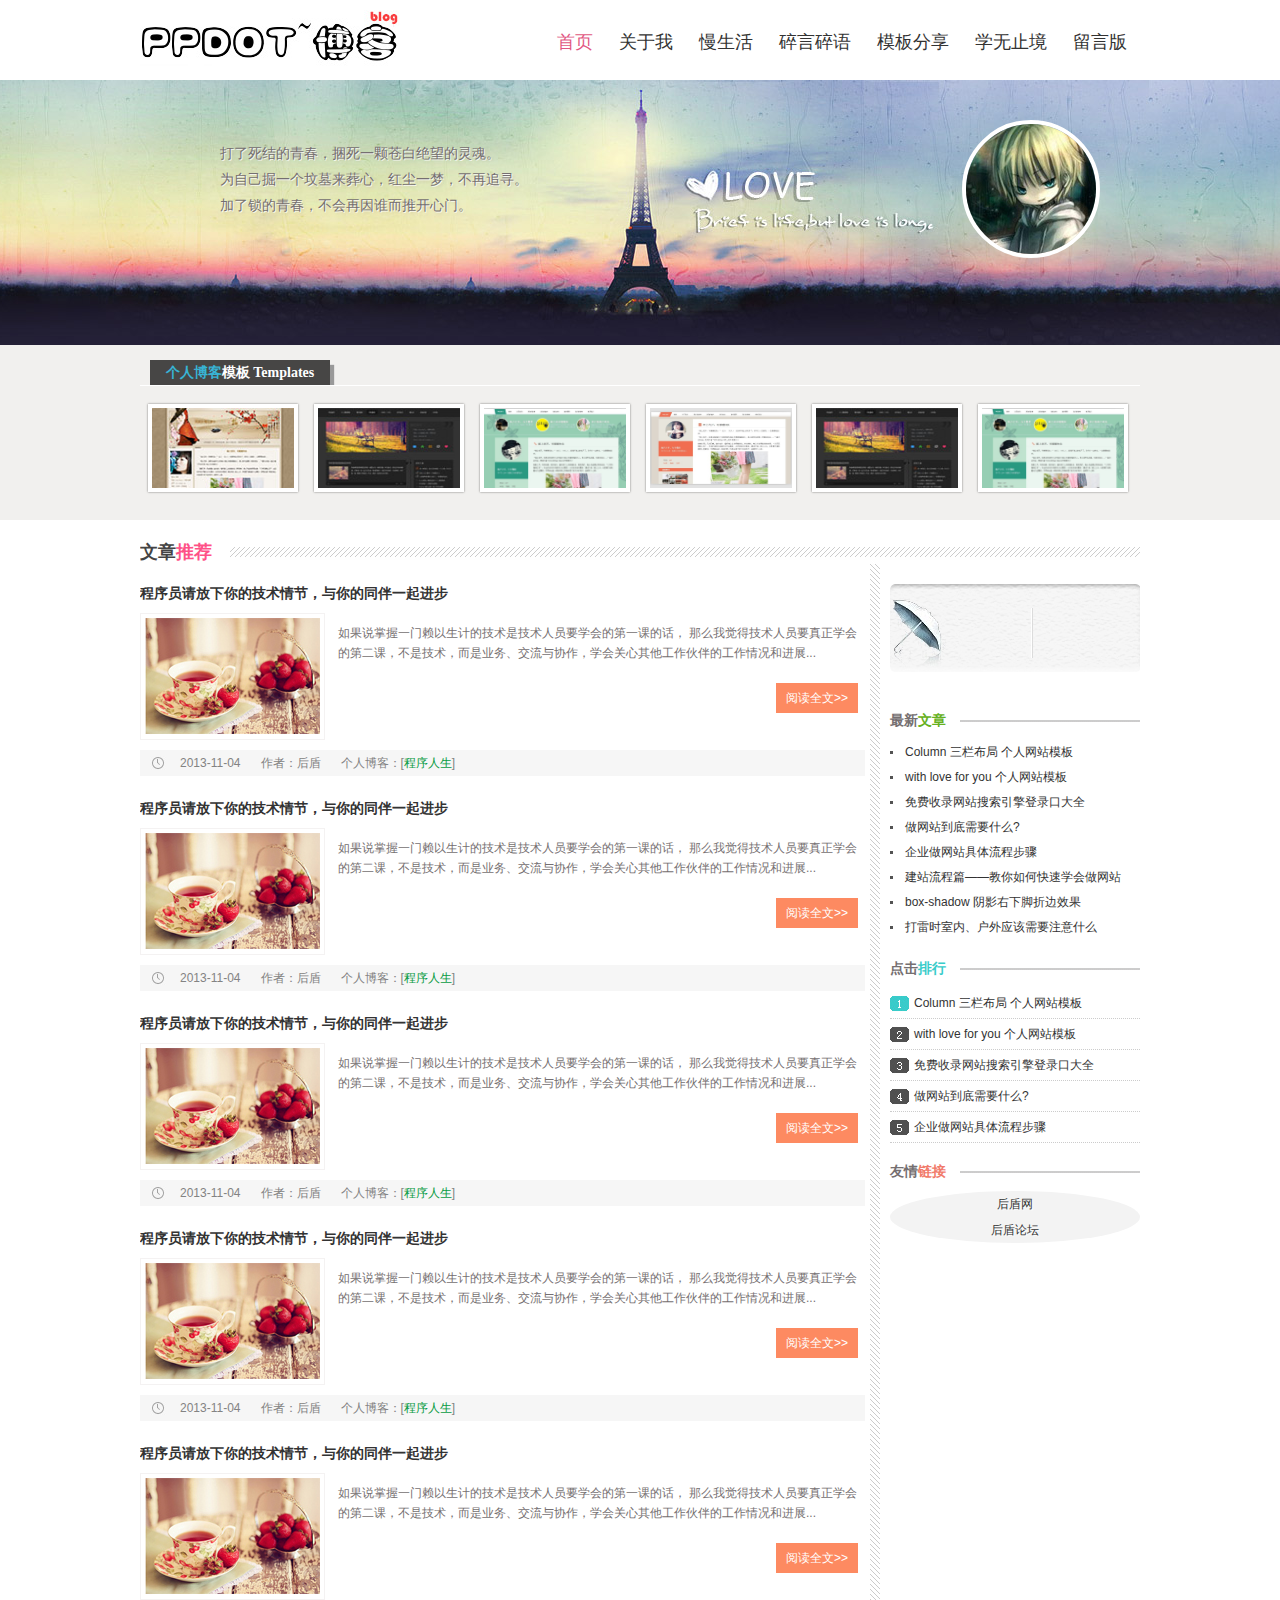
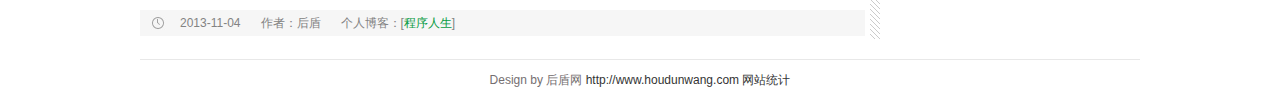
<file: resources/views/home2/index.html>
﻿<!doctype html>
<html>
<head>
<meta charset="utf-8">
<title>后盾个人博客</title>
<meta name="keywords" content="个人博客模板,博客模板" />
<meta name="description" content="寻梦主题的个人博客模板，优雅、稳重、大气,低调。" />
<link href="css/base.css" rel="stylesheet">
<link href="css/index.css" rel="stylesheet">
<!--[if lt IE 9]>
<script src="js/modernizr.js"></script>
<![endif]-->
</head>
<body>
<header>
  <div id="logo"><a href="/"></a></div>
  <nav class="topnav" id="topnav"><a href="index.html"><span>首页</span><span class="en">Protal</span></a><a href="about.html"><span>关于我</span><span class="en">About</span></a><a href="newlist.html"><span>慢生活</span><span class="en">Life</span></a><a href="moodlist.html"><span>碎言碎语</span><span class="en">Doing</span></a><a href="share.html"><span>模板分享</span><span class="en">Share</span></a><a href="knowledge.html"><span>学无止境</span><span class="en">Learn</span></a><a href="book.html"><span>留言版</span><span class="en">Gustbook</span></a></nav>
  </nav>
</header>
<div class="banner">
  <section class="box">
    <ul class="texts">
      <p>打了死结的青春，捆死一颗苍白绝望的灵魂。</p>
      <p>为自己掘一个坟墓来葬心，红尘一梦，不再追寻。</p>
      <p>加了锁的青春，不会再因谁而推开心门。</p>
    </ul>
    <div class="avatar"><a href="#"><span>后盾</span></a> </div>
  </section>
</div>
<div class="template">
  <div class="box">
    <h3>
      <p><span>个人博客</span>模板 Templates</p>
    </h3>
    <ul>
      <li><a href="/"  target="_blank"><img src="images/01.jpg"></a><span>仿新浪博客风格·梅——古典个人博客模板</span></li>
      <li><a href="/" target="_blank"><img src="images/02.jpg"></a><span>黑色质感时间轴html5个人博客模板</span></li>
      <li><a href="/"  target="_blank"><img src="images/03.jpg"></a><span>Green绿色小清新的夏天-个人博客模板</span></li>
      <li><a href="/" target="_blank"><img src="images/04.jpg"></a><span>女生清新个人博客网站模板</span></li>
      <li><a href="/"  target="_blank"><img src="images/02.jpg"></a><span>黑色质感时间轴html5个人博客模板</span></li>
      <li><a href="/"  target="_blank"><img src="images/03.jpg"></a><span>Green绿色小清新的夏天-个人博客模板</span></li>
    </ul>
  </div>
</div>
<article>
  <h2 class="title_tj">
    <p>文章<span>推荐</span></p>
  </h2>
  <div class="bloglist left">
    <h3>程序员请放下你的技术情节，与你的同伴一起进步</h3>
    <figure><img src="images/001.png"></figure>
    <ul>
      <p>如果说掌握一门赖以生计的技术是技术人员要学会的第一课的话， 那么我觉得技术人员要真正学会的第二课，不是技术，而是业务、交流与协作，学会关心其他工作伙伴的工作情况和进展...</p>
      <a title="/" href="/" target="_blank" class="readmore">阅读全文>></a>
    </ul>
    <p class="dateview"><span>2013-11-04</span><span>作者：后盾</span><span>个人博客：[<a href="/news/life/">程序人生</a>]</span></p>
    <h3>程序员请放下你的技术情节，与你的同伴一起进步</h3>
    <figure><img src="images/001.png"></figure>
    <ul>
      <p>如果说掌握一门赖以生计的技术是技术人员要学会的第一课的话， 那么我觉得技术人员要真正学会的第二课，不是技术，而是业务、交流与协作，学会关心其他工作伙伴的工作情况和进展...</p>
      <a title="/" href="/" target="_blank" class="readmore">阅读全文>></a>
    </ul>
    <p class="dateview"><span>2013-11-04</span><span>作者：后盾</span><span>个人博客：[<a href="/news/life/">程序人生</a>]</span></p>
    <h3>程序员请放下你的技术情节，与你的同伴一起进步</h3>
    <figure><img src="images/001.png"></figure>
    <ul>
      <p>如果说掌握一门赖以生计的技术是技术人员要学会的第一课的话， 那么我觉得技术人员要真正学会的第二课，不是技术，而是业务、交流与协作，学会关心其他工作伙伴的工作情况和进展...</p>
      <a title="/" href="/" target="_blank" class="readmore">阅读全文>></a>
    </ul>
    <p class="dateview"><span>2013-11-04</span><span>作者：后盾</span><span>个人博客：[<a href="/news/life/">程序人生</a>]</span></p>
    <h3>程序员请放下你的技术情节，与你的同伴一起进步</h3>
    <figure><img src="images/001.png"></figure>
    <ul>
      <p>如果说掌握一门赖以生计的技术是技术人员要学会的第一课的话， 那么我觉得技术人员要真正学会的第二课，不是技术，而是业务、交流与协作，学会关心其他工作伙伴的工作情况和进展...</p>
      <a title="/" href="/" target="_blank" class="readmore">阅读全文>></a>
    </ul>
    <p class="dateview"><span>2013-11-04</span><span>作者：后盾</span><span>个人博客：[<a href="/news/life/">程序人生</a>]</span></p>
    <h3>程序员请放下你的技术情节，与你的同伴一起进步</h3>
    <figure><img src="images/001.png"></figure>
    <ul>
      <p>如果说掌握一门赖以生计的技术是技术人员要学会的第一课的话， 那么我觉得技术人员要真正学会的第二课，不是技术，而是业务、交流与协作，学会关心其他工作伙伴的工作情况和进展...</p>
      <a title="/" href="/" target="_blank" class="readmore">阅读全文>></a>
    </ul>
    <p class="dateview"><span>2013-11-04</span><span>作者：后盾</span><span>个人博客：[<a href="/news/life/">程序人生</a>]</span></p>
  </div>
  <aside class="right">
    <div class="weather"><iframe width="250" scrolling="no" height="60" frameborder="0" allowtransparency="true" src="http://i.tianqi.com/index.php?c=code&id=12&icon=1&num=1"></iframe></div>
    <div class="news">
    <h3>
      <p>最新<span>文章</span></p>
    </h3>
    <ul class="rank">
      <li><a href="/" title="Column 三栏布局 个人网站模板" target="_blank">Column 三栏布局 个人网站模板</a></li>
      <li><a href="/" title="with love for you 个人网站模板" target="_blank">with love for you 个人网站模板</a></li>
      <li><a href="/" title="免费收录网站搜索引擎登录口大全" target="_blank">免费收录网站搜索引擎登录口大全</a></li>
      <li><a href="/" title="做网站到底需要什么?" target="_blank">做网站到底需要什么?</a></li>
      <li><a href="/" title="企业做网站具体流程步骤" target="_blank">企业做网站具体流程步骤</a></li>
      <li><a href="/" title="建站流程篇——教你如何快速学会做网站" target="_blank">建站流程篇——教你如何快速学会做网站</a></li>
      <li><a href="/" title="box-shadow 阴影右下脚折边效果" target="_blank">box-shadow 阴影右下脚折边效果</a></li>
      <li><a href="/" title="打雷时室内、户外应该需要注意什么" target="_blank">打雷时室内、户外应该需要注意什么</a></li>
    </ul>
    <h3 class="ph">
      <p>点击<span>排行</span></p>
    </h3>
    <ul class="paih">
      <li><a href="/" title="Column 三栏布局 个人网站模板" target="_blank">Column 三栏布局 个人网站模板</a></li>
      <li><a href="/" title="withlove for you 个人网站模板" target="_blank">with love for you 个人网站模板</a></li>
      <li><a href="/" title="免费收录网站搜索引擎登录口大全" target="_blank">免费收录网站搜索引擎登录口大全</a></li>
      <li><a href="/" title="做网站到底需要什么?" target="_blank">做网站到底需要什么?</a></li>
      <li><a href="/" title="企业做网站具体流程步骤" target="_blank">企业做网站具体流程步骤</a></li>
    </ul>
    <h3 class="links">
      <p>友情<span>链接</span></p>
    </h3>
    <ul class="website">
      <li><a href="http://www.houdunwang.com">后盾网</a></li>
      <li><a href="http://bbs.houdunwang.com">后盾论坛</a></li>
    </ul> 
    </div>  
    <!-- Baidu Button BEGIN -->
    <div id="bdshare" class="bdshare_t bds_tools_32 get-codes-bdshare"><a class="bds_tsina"></a><a class="bds_qzone"></a><a class="bds_tqq"></a><a class="bds_renren"></a><span class="bds_more"></span><a class="shareCount"></a></div>
    <script type="text/javascript" id="bdshare_js" data="type=tools&amp;uid=6574585" ></script> 
    <script type="text/javascript" id="bdshell_js"></script> 
    <script type="text/javascript">
document.getElementById("bdshell_js").src = "http://bdimg.share.baidu.com/static/js/shell_v2.js?cdnversion=" + Math.ceil(new Date()/3600000)
</script> 
    <!-- Baidu Button END -->   
    </aside>
</article>
<footer>
  <p>Design by 后盾网 <a href="http://www.miitbeian.gov.cn/" target="_blank">http://www.houdunwang.com</a> <a href="/">网站统计</a></p>
</footer>
<script src="js/silder.js"></script>
</body>
</html>
</file>
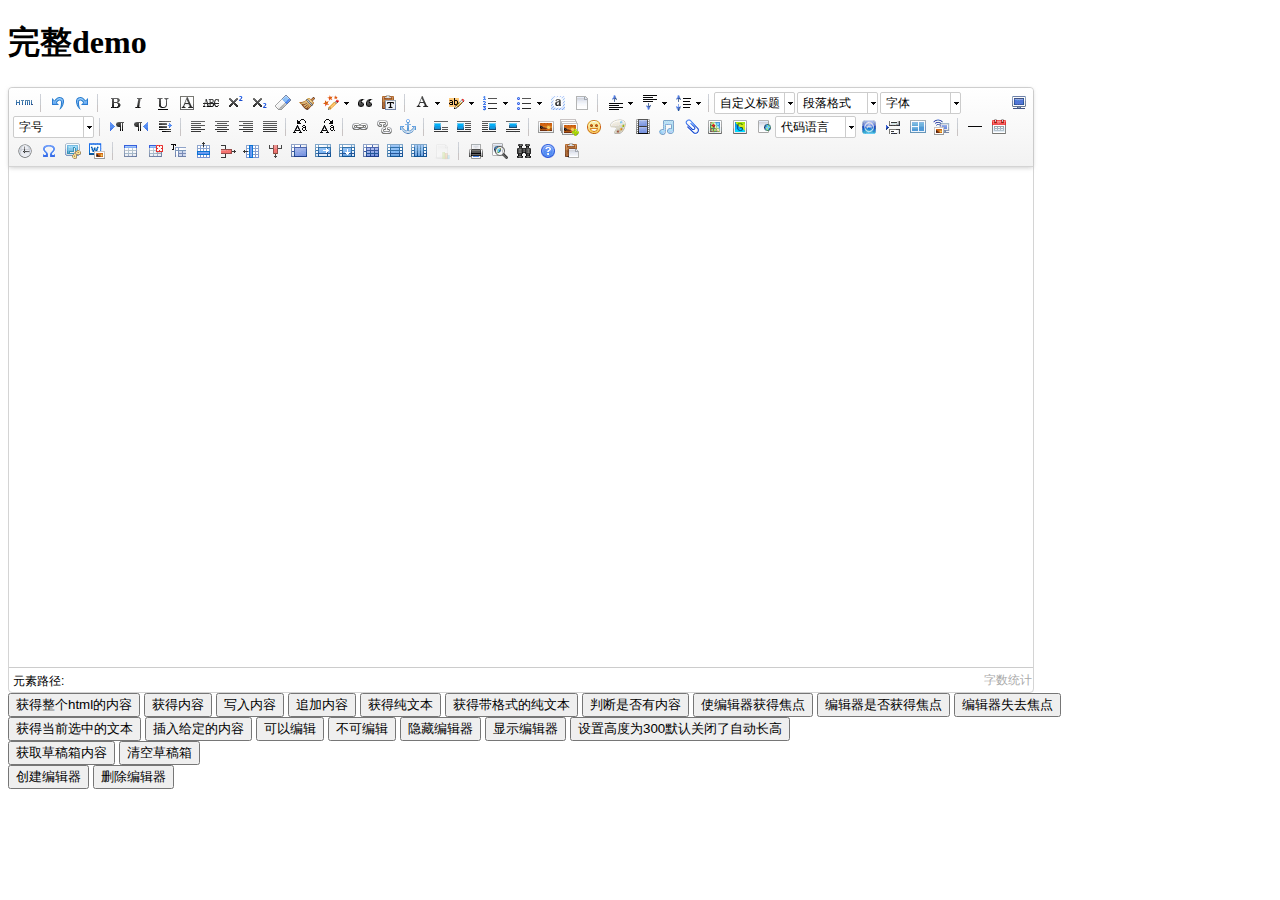
<file: resources/views/org/ueditor/index.html>
<!DOCTYPE HTML PUBLIC "-//W3C//DTD HTML 4.01 Transitional//EN"
        "http://www.w3.org/TR/html4/loose.dtd">
<html>
<head>
    <title>完整demo</title>
    <meta http-equiv="Content-Type" content="text/html;charset=utf-8"/>
    <script type="text/javascript" charset="utf-8" src="ueditor.config.js"></script>
    <script type="text/javascript" charset="utf-8" src="ueditor.all.min.js"> </script>
    <!--建议手动加在语言，避免在ie下有时因为加载语言失败导致编辑器加载失败-->
    <!--这里加载的语言文件会覆盖你在配置项目里添加的语言类型，比如你在配置项目里配置的是英文，这里加载的中文，那最后就是中文-->
    <script type="text/javascript" charset="utf-8" src="lang/zh-cn/zh-cn.js"></script>

    <style type="text/css">
        div{
            width:100%;
        }
    </style>
</head>
<body>
<div>
    <h1>完整demo</h1>
    <script id="editor" type="text/plain" style="width:1024px;height:500px;"></script>
</div>
<div id="btns">
    <div>
        <button onclick="getAllHtml()">获得整个html的内容</button>
        <button onclick="getContent()">获得内容</button>
        <button onclick="setContent()">写入内容</button>
        <button onclick="setContent(true)">追加内容</button>
        <button onclick="getContentTxt()">获得纯文本</button>
        <button onclick="getPlainTxt()">获得带格式的纯文本</button>
        <button onclick="hasContent()">判断是否有内容</button>
        <button onclick="setFocus()">使编辑器获得焦点</button>
        <button onmousedown="isFocus(event)">编辑器是否获得焦点</button>
        <button onmousedown="setblur(event)" >编辑器失去焦点</button>

    </div>
    <div>
        <button onclick="getText()">获得当前选中的文本</button>
        <button onclick="insertHtml()">插入给定的内容</button>
        <button id="enable" onclick="setEnabled()">可以编辑</button>
        <button onclick="setDisabled()">不可编辑</button>
        <button onclick=" UE.getEditor('editor').setHide()">隐藏编辑器</button>
        <button onclick=" UE.getEditor('editor').setShow()">显示编辑器</button>
        <button onclick=" UE.getEditor('editor').setHeight(300)">设置高度为300默认关闭了自动长高</button>
    </div>

    <div>
        <button onclick="getLocalData()" >获取草稿箱内容</button>
        <button onclick="clearLocalData()" >清空草稿箱</button>
    </div>

</div>
<div>
    <button onclick="createEditor()">
    创建编辑器</button>
    <button onclick="deleteEditor()">
    删除编辑器</button>
</div>

<script type="text/javascript">

    //实例化编辑器
    //建议使用工厂方法getEditor创建和引用编辑器实例，如果在某个闭包下引用该编辑器，直接调用UE.getEditor('editor')就能拿到相关的实例
    var ue = UE.getEditor('editor');


    function isFocus(e){
        alert(UE.getEditor('editor').isFocus());
        UE.dom.domUtils.preventDefault(e)
    }
    function setblur(e){
        UE.getEditor('editor').blur();
        UE.dom.domUtils.preventDefault(e)
    }
    function insertHtml() {
        var value = prompt('插入html代码', '');
        UE.getEditor('editor').execCommand('insertHtml', value)
    }
    function createEditor() {
        enableBtn();
        UE.getEditor('editor');
    }
    function getAllHtml() {
        alert(UE.getEditor('editor').getAllHtml())
    }
    function getContent() {
        var arr = [];
        arr.push("使用editor.getContent()方法可以获得编辑器的内容");
        arr.push("内容为：");
        arr.push(UE.getEditor('editor').getContent());
        alert(arr.join("\n"));
    }
    function getPlainTxt() {
        var arr = [];
        arr.push("使用editor.getPlainTxt()方法可以获得编辑器的带格式的纯文本内容");
        arr.push("内容为：");
        arr.push(UE.getEditor('editor').getPlainTxt());
        alert(arr.join('\n'))
    }
    function setContent(isAppendTo) {
        var arr = [];
        arr.push("使用editor.setContent('欢迎使用ueditor')方法可以设置编辑器的内容");
        UE.getEditor('editor').setContent('欢迎使用ueditor', isAppendTo);
        alert(arr.join("\n"));
    }
    function setDisabled() {
        UE.getEditor('editor').setDisabled('fullscreen');
        disableBtn("enable");
    }

    function setEnabled() {
        UE.getEditor('editor').setEnabled();
        enableBtn();
    }

    function getText() {
        //当你点击按钮时编辑区域已经失去了焦点，如果直接用getText将不会得到内容，所以要在选回来，然后取得内容
        var range = UE.getEditor('editor').selection.getRange();
        range.select();
        var txt = UE.getEditor('editor').selection.getText();
        alert(txt)
    }

    function getContentTxt() {
        var arr = [];
        arr.push("使用editor.getContentTxt()方法可以获得编辑器的纯文本内容");
        arr.push("编辑器的纯文本内容为：");
        arr.push(UE.getEditor('editor').getContentTxt());
        alert(arr.join("\n"));
    }
    function hasContent() {
        var arr = [];
        arr.push("使用editor.hasContents()方法判断编辑器里是否有内容");
        arr.push("判断结果为：");
        arr.push(UE.getEditor('editor').hasContents());
        alert(arr.join("\n"));
    }
    function setFocus() {
        UE.getEditor('editor').focus();
    }
    function deleteEditor() {
        disableBtn();
        UE.getEditor('editor').destroy();
    }
    function disableBtn(str) {
        var div = document.getElementById('btns');
        var btns = UE.dom.domUtils.getElementsByTagName(div, "button");
        for (var i = 0, btn; btn = btns[i++];) {
            if (btn.id == str) {
                UE.dom.domUtils.removeAttributes(btn, ["disabled"]);
            } else {
                btn.setAttribute("disabled", "true");
            }
        }
    }
    function enableBtn() {
        var div = document.getElementById('btns');
        var btns = UE.dom.domUtils.getElementsByTagName(div, "button");
        for (var i = 0, btn; btn = btns[i++];) {
            UE.dom.domUtils.removeAttributes(btn, ["disabled"]);
        }
    }

    function getLocalData () {
        alert(UE.getEditor('editor').execCommand( "getlocaldata" ));
    }

    function clearLocalData () {
        UE.getEditor('editor').execCommand( "clearlocaldata" );
        alert("已清空草稿箱")
    }
</script>
</body>
</html>
</file>
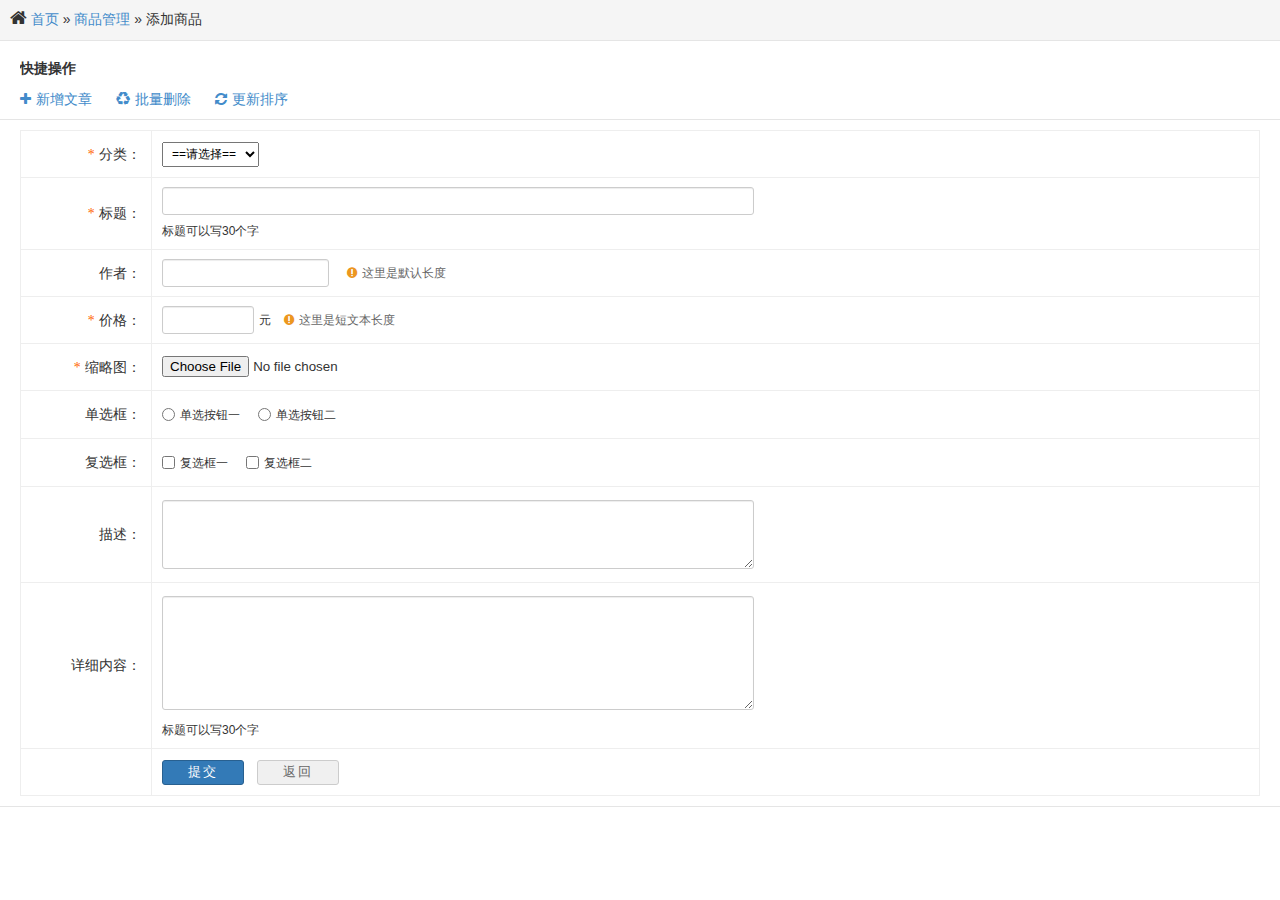
<file: resources/views/admin/add.html>
<!DOCTYPE html>
<html lang="en">
<head>
	<meta charset="utf-8">
	<link rel="stylesheet" href="style/css/ch-ui.admin.css">
	<link rel="stylesheet" href="style/font/css/font-awesome.min.css">
</head>
<body>
    <!--面包屑导航 开始-->
    <div class="crumb_warp">
        <!--<i class="fa fa-bell"></i> 欢迎使用登陆网站后台，建站的首选工具。-->
        <i class="fa fa-home"></i> <a href="#">首页</a> &raquo; <a href="#">商品管理</a> &raquo; 添加商品
    </div>
    <!--面包屑导航 结束-->

	<!--结果集标题与导航组件 开始-->
	<div class="result_wrap">
        <div class="result_title">
            <h3>快捷操作</h3>
        </div>
        <div class="result_content">
            <div class="short_wrap">
                <a href="#"><i class="fa fa-plus"></i>新增文章</a>
                <a href="#"><i class="fa fa-recycle"></i>批量删除</a>
                <a href="#"><i class="fa fa-refresh"></i>更新排序</a>
            </div>
        </div>
    </div>
    <!--结果集标题与导航组件 结束-->
    
    <div class="result_wrap">
        <form action="#" method="post">
            <table class="add_tab">
                <tbody>
                    <tr>
                        <th width="120"><i class="require">*</i>分类：</th>
                        <td>
                            <select name="">
                                <option value="">==请选择==</option>
                                <option value="19">精品界面</option>
                                <option value="20">推荐界面</option>
                            </select>
                        </td>
                    </tr>
                    <tr>
                        <th><i class="require">*</i>标题：</th>
                        <td>
                            <input type="text" class="lg" name="">
                            <p>标题可以写30个字</p>
                        </td>
                    </tr>
                    <tr>
                        <th>作者：</th>
                        <td>
                            <input type="text" name="">
                            <span><i class="fa fa-exclamation-circle yellow"></i>这里是默认长度</span>
                        </td>
                    </tr>
                    <tr>
                        <th><i class="require">*</i>价格：</th>
                        <td>
                            <input type="text" class="sm" name="">元
                            <span><i class="fa fa-exclamation-circle yellow"></i>这里是短文本长度</span>
                        </td>
                    </tr>
                    <tr>
                        <th><i class="require">*</i>缩略图：</th>
                        <td><input type="file" name=""></td>
                    </tr>
                    <tr>
                        <th>单选框：</th>
                        <td>
                            <label for=""><input type="radio" name="">单选按钮一</label>
                            <label for=""><input type="radio" name="">单选按钮二</label>
                        </td>
                    </tr>
                    <tr>
                        <th>复选框：</th>
                        <td>
                            <label for=""><input type="checkbox" name="">复选框一</label>
                            <label for=""><input type="checkbox" name="">复选框二</label>
                        </td>
                    </tr>
                    <tr>
                        <th>描述：</th>
                        <td>
                            <textarea name="discription"></textarea>
                        </td>
                    </tr>
                    <tr>
                        <th>详细内容：</th>
                        <td>
                            <textarea class="lg" name="content"></textarea>
                            <p>标题可以写30个字</p>
                        </td>
                    </tr>
                    <tr>
                        <th></th>
                        <td>
                            <input type="submit" value="提交">
                            <input type="button" class="back" onclick="history.go(-1)" value="返回">
                        </td>
                    </tr>
                </tbody>
            </table>
        </form>
    </div>

</body>
</html>
</file>
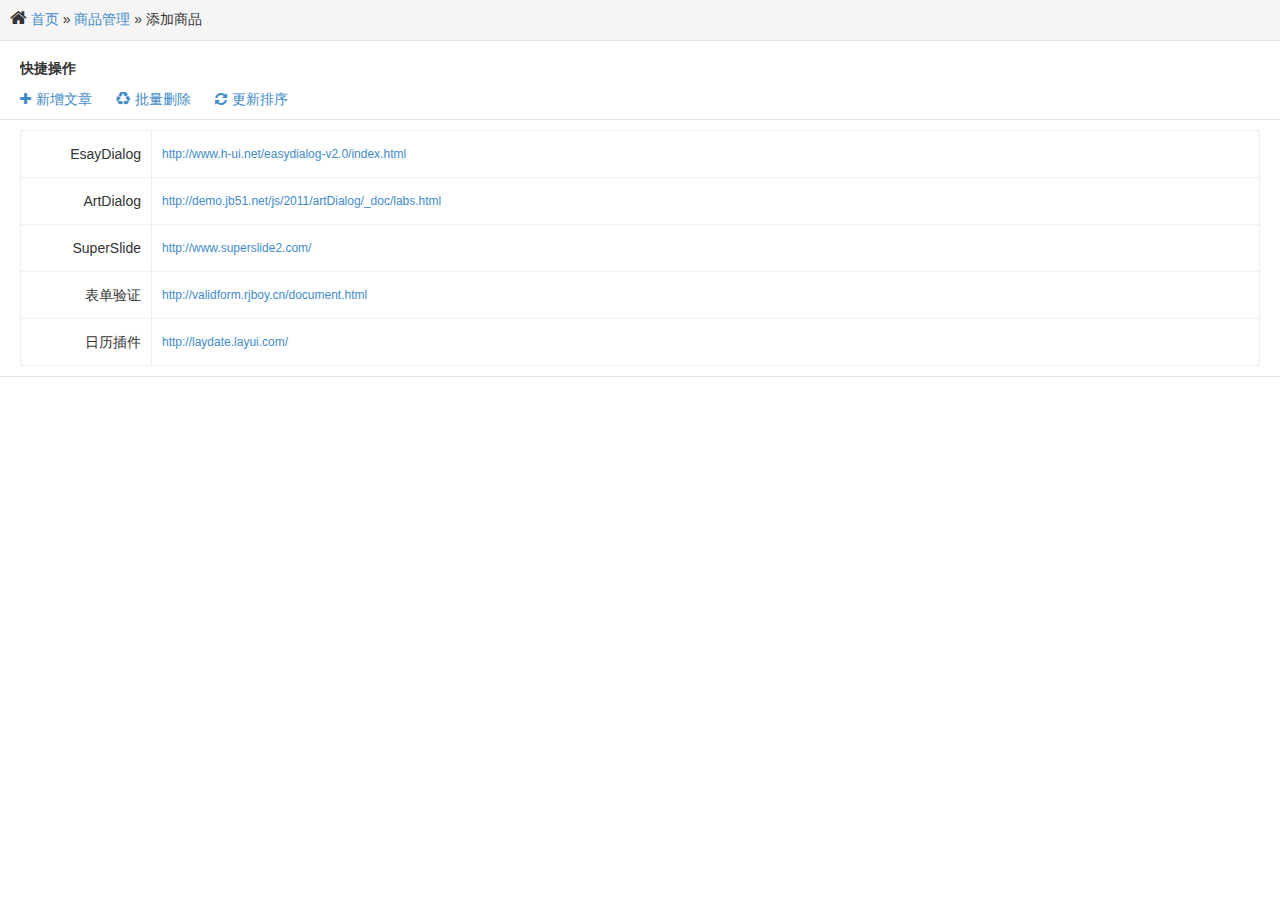
<file: resources/views/admin/element.html>
<!DOCTYPE html>
<html lang="en">
<head>
	<meta charset="utf-8">
	<link rel="stylesheet" href="style/css/ch-ui.admin.css">
	<link rel="stylesheet" href="style/font/css/font-awesome.min.css">
    <script type="text/javascript" src="style/js/jquery.js"></script>
    <script type="text/javascript" src="style/js/ch-ui.admin.js"></script>
</head>
<body>
    <!--面包屑导航 开始-->
    <div class="crumb_warp">
        <!--<i class="fa fa-bell"></i> 欢迎使用登陆网站后台，建站的首选工具。-->
        <i class="fa fa-home"></i> <a href="#">首页</a> &raquo; <a href="#">商品管理</a> &raquo; 添加商品
    </div>
    <!--面包屑导航 结束-->

	<!--结果集标题与导航组件 开始-->
	<div class="result_wrap">
        <div class="result_title">
            <h3>快捷操作</h3>
        </div>
        <div class="result_content">
            <div class="short_wrap">
                <a href="#"><i class="fa fa-plus"></i>新增文章</a>
                <a href="#"><i class="fa fa-recycle"></i>批量删除</a>
                <a href="#"><i class="fa fa-refresh"></i>更新排序</a>
            </div>
        </div>
    </div>
    <!--结果集标题与导航组件 结束-->

    <div class="result_wrap">
        <table class="add_tab">
            <tr>
                <th width="120">EsayDialog</th>
                <td>
                    <a href="http://www.h-ui.net/easydialog-v2.0/index.html" target="_blank"> 
                        http://www.h-ui.net/easydialog-v2.0/index.html 
                    </a>
                </td>
            </tr>
            <tr>
                <th width="120">ArtDialog</th>
                <td>
                    <a href="http://demo.jb51.net/js/2011/artDialog/_doc/labs.html" target="_blank"> 
                        http://demo.jb51.net/js/2011/artDialog/_doc/labs.html 
                    </a>
                </td>
            </tr>
            <tr>
                <th width="120">SuperSlide</th>
                <td>
                    <a href="http://www.h-ui.net/easydialog-v2.0/index.html" target="_blank"> 
                        http://www.superslide2.com/
                    </a>
                </td>
            </tr>
            <tr>
                <th width="120">表单验证</th>
                <td>
                    <a href="http://validform.rjboy.cn/document.html" target="_blank"> 
                        http://validform.rjboy.cn/document.html
                    </a>
                </td>
            </tr>
            <tr>
                <th width="120">日历插件</th>
                <td>
                    <a href="http://laydate.layui.com/" target="_blank"> 
                        http://laydate.layui.com/
                    </a>
                </td>
            </tr>
        </table>
    </div>

</body>
</html>
</file>
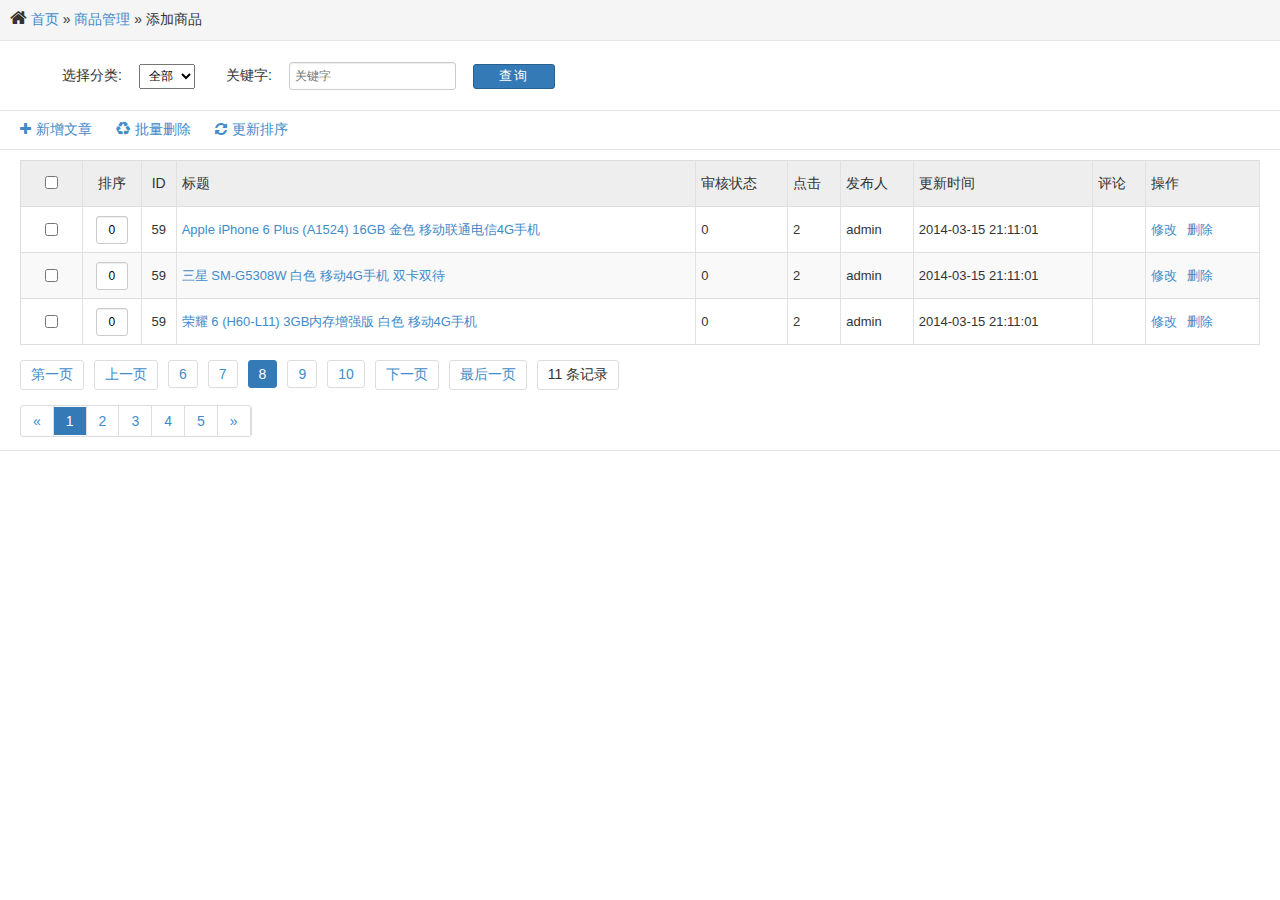
<file: resources/views/admin/list.html>
<!DOCTYPE html>
<html lang="en">
<head>
	<meta charset="utf-8">
	<link rel="stylesheet" href="style/css/ch-ui.admin.css">
	<link rel="stylesheet" href="style/font/css/font-awesome.min.css">
    <script type="text/javascript" src="style/js/jquery.js"></script>
    <script type="text/javascript" src="style/js/ch-ui.admin.js"></script>
</head>
<body>
    <!--面包屑导航 开始-->
    <div class="crumb_warp">
        <!--<i class="fa fa-bell"></i> 欢迎使用登陆网站后台，建站的首选工具。-->
        <i class="fa fa-home"></i> <a href="#">首页</a> &raquo; <a href="#">商品管理</a> &raquo; 添加商品
    </div>
    <!--面包屑导航 结束-->

	<!--结果页快捷搜索框 开始-->
	<div class="search_wrap">
        <form action="" method="post">
            <table class="search_tab">
                <tr>
                    <th width="120">选择分类:</th>
                    <td>
                        <select onchange="javascript:location.href=this.value;">
                            <option value="">全部</option>
                            <option value="http://www.baidu.com">百度</option>
                            <option value="http://www.sina.com">新浪</option>
                        </select>
                    </td>
                    <th width="70">关键字:</th>
                    <td><input type="text" name="keywords" placeholder="关键字"></td>
                    <td><input type="submit" name="sub" value="查询"></td>
                </tr>
            </table>
        </form>
    </div>
    <!--结果页快捷搜索框 结束-->

    <!--搜索结果页面 列表 开始-->
    <form action="#" method="post">
        <div class="result_wrap">
            <!--快捷导航 开始-->
            <div class="result_content">
                <div class="short_wrap">
                    <a href="#"><i class="fa fa-plus"></i>新增文章</a>
                    <a href="#"><i class="fa fa-recycle"></i>批量删除</a>
                    <a href="#"><i class="fa fa-refresh"></i>更新排序</a>
                </div>
            </div>
            <!--快捷导航 结束-->
        </div>

        <div class="result_wrap">
            <div class="result_content">
                <table class="list_tab">
                    <tr>
                        <th class="tc" width="5%"><input type="checkbox" name=""></th>
                        <th class="tc">排序</th>
                        <th class="tc">ID</th>
                        <th>标题</th>
                        <th>审核状态</th>
                        <th>点击</th>
                        <th>发布人</th>
                        <th>更新时间</th>
                        <th>评论</th>
                        <th>操作</th>
                    </tr>
                    <tr>
                        <td class="tc"><input type="checkbox" name="id[]" value="59"></td>
                        <td class="tc">
                            <input type="text" name="ord[]" value="0">
                        </td>
                        <td class="tc">59</td>
                        <td>
                            <a href="#">Apple iPhone 6 Plus (A1524) 16GB 金色 移动联通电信4G手机</a>
                        </td>
                        <td>0</td>
                        <td>2</td>
                        <td>admin</td>
                        <td>2014-03-15 21:11:01</td>
                        <td></td>
                        <td>
                            <a href="#">修改</a>
                            <a href="#">删除</a>
                        </td>
                    </tr>
                    
                    <tr>
                        <td class="tc"><input type="checkbox" name="id[]" value="59"></td>
                        <td class="tc">
                            <input type="text" name="ord[]" value="0">
                        </td>
                        <td class="tc">59</td>
                        <td>
                            <a href="#">三星 SM-G5308W 白色 移动4G手机 双卡双待</a>
                        </td>
                        <td>0</td>
                        <td>2</td>
                        <td>admin</td>
                        <td>2014-03-15 21:11:01</td>
                        <td></td>
                        <td>
                            <a href="#">修改</a>
                            <a href="#">删除</a>
                        </td>
                    </tr>

                    <tr>
                        <td class="tc"><input type="checkbox" name="id[]" value="59"></td>
                        <td class="tc">
                            <input type="text" name="ord[]" value="0">
                        </td>
                        <td class="tc">59</td>
                        <td>
                            <a href="#">荣耀 6 (H60-L11) 3GB内存增强版 白色 移动4G手机</a>
                        </td>
                        <td>0</td>
                        <td>2</td>
                        <td>admin</td>
                        <td>2014-03-15 21:11:01</td>
                        <td></td>
                        <td>
                            <a href="#">修改</a>
                            <a href="#">删除</a>
                        </td>
                    </tr>
                </table>


<div class="page_nav">
<div>
<a class="first" href="/wysls/index.php/Admin/Tag/index/p/1.html">第一页</a> 
<a class="prev" href="/wysls/index.php/Admin/Tag/index/p/7.html">上一页</a> 
<a class="num" href="/wysls/index.php/Admin/Tag/index/p/6.html">6</a>
<a class="num" href="/wysls/index.php/Admin/Tag/index/p/7.html">7</a>
<span class="current">8</span>
<a class="num" href="/wysls/index.php/Admin/Tag/index/p/9.html">9</a>
<a class="num" href="/wysls/index.php/Admin/Tag/index/p/10.html">10</a> 
<a class="next" href="/wysls/index.php/Admin/Tag/index/p/9.html">下一页</a> 
<a class="end" href="/wysls/index.php/Admin/Tag/index/p/11.html">最后一页</a> 
<span class="rows">11 条记录</span>
</div>
</div>



                <div class="page_list">
                    <ul>
                        <li class="disabled"><a href="#">&laquo;</a></li>
                        <li class="active"><a href="#">1</a></li>
                        <li><a href="#">2</a></li>
                        <li><a href="#">3</a></li>
                        <li><a href="#">4</a></li>
                        <li><a href="#">5</a></li>
                        <li><a href="#">&raquo;</a></li>
                    </ul>
                </div>
            </div>
        </div>
    </form>
    <!--搜索结果页面 列表 结束-->



</body>
</html>
</file>
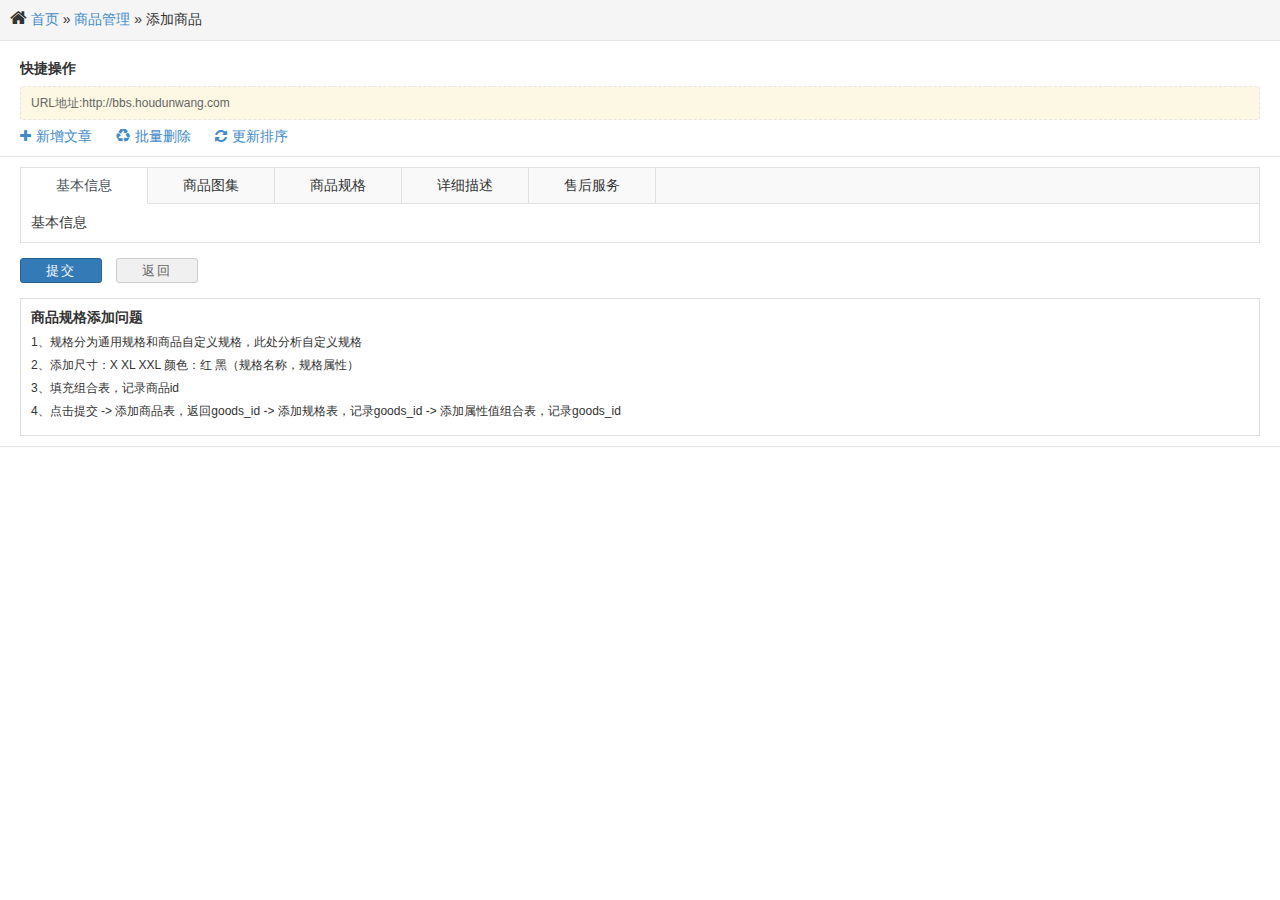
<file: resources/views/admin/tab.html>
<!DOCTYPE html>
<html lang="en">
<head>
	<meta charset="utf-8">
	<link rel="stylesheet" href="style/css/ch-ui.admin.css">
	<link rel="stylesheet" href="style/font/css/font-awesome.min.css">
    <script type="text/javascript" src="style/js/jquery.js"></script>
    <script type="text/javascript" src="style/js/ch-ui.admin.js"></script>
</head>
<body>
    <!--面包屑导航 开始-->
    <div class="crumb_warp">
        <!--<i class="fa fa-bell"></i> 欢迎使用登陆网站后台，建站的首选工具。-->
        <i class="fa fa-home"></i> <a href="#">首页</a> &raquo; <a href="#">商品管理</a> &raquo; 添加商品
    </div>
    <!--面包屑导航 结束-->
    
	<!--TAB切换面板和外置按钮组 开始-->
	<div class="result_wrap">
        <div class="result_title">
            <h3>快捷操作</h3>
            <div class="mark">
                <p>URL地址:http://bbs.houdunwang.com</p>
            </div>
        </div>
        <div class="result_content">
            <div class="short_wrap">
                <a href="#"><i class="fa fa-plus"></i>新增文章</a>
                <a href="#"><i class="fa fa-recycle"></i>批量删除</a>
                <a href="#"><i class="fa fa-refresh"></i>更新排序</a>
            </div>
        </div>
    </div>

    <div class="result_wrap">
        <ul class="tab_title">
            <li class="active">基本信息</li>
            <li>商品图集</li>
            <li>商品规格</li>
            <li>详细描述</li>
            <li>售后服务</li>
        </ul>
        <div class="tab_content">基本信息</div>
        <div class="tab_content">商品图集</div>
        <div class="tab_content">
            <table class="add_tab">
                <tr>
                    <th width="120">商品规格</th>
                    <td><button onclick="add_attr(this)">添加规格组</button></td>
                </tr>

                <!-- <tr>
                    <th width="120"></th>
                    <td>
                        <dl class="attr">
                            <dt>规格名：<input type="text" name="attr_name[]"> <span onclick="add_attr_value(this)"><i class="fa fa-plus-circle"></i></span></dt>
                            <dd>规格值：<input type="text" name="attr_value[]" onchange="attr_total()"></dd>
                        </dl>
                    </td>
                </tr> -->
                <tr class="attr_price" style="display:none;background:#FCF8E3;">
                    <th width="120">组合价格</th>
                    <td>
                        <table class="inner_list">
                            <tr>
                                <th>颜色</th>
                                <th>尺寸</th>
                                <th>货号</th>
                                <th>价格</th>
                            </tr>
                            <tr>
                                <td>红</td>
                                <td>X</td>
                                <td><input type="text" name="attr_sn[]"></td>
                                <td><input type="text" name="attr_price[]"></td>
                            </tr>
                        </table>
                    </td>
                </tr>

            </table>
        </div>
        <div class="tab_content">详细描述</div>
        <div class="tab_content">售后服务</div>

        <div class="btn_group">
            <input type="submit" value="提交">
            <input type="button" class="back" onclick="history.go(-1)" value="返回" >
        </div>

        <div class="tips">
            <h3>商品规格添加问题</h3>
            <p>1、规格分为通用规格和商品自定义规格，此处分析自定义规格</p>
            <p>2、添加尺寸：X XL XXL  颜色：红 黑（规格名称，规格属性）</p>
            <p>3、填充组合表，记录商品id</p>
            <p>4、点击提交 -> 添加商品表，返回goods_id -> 添加规格表，记录goods_id -> 添加属性值组合表，记录goods_id</p>
        </div>
    </div>
    <!--TAB切换面板和外置按钮组 结束-->
    <script>
        //点击添加属性框
        function add_attr(obj){
            var attr = '<tr>\
                    <th width="120"></th>\
                    <td>\
                        <dl class="attr">\
                            <dt>规格名：<input type="text" name="attr_name[]"> <span onclick="add_attr_value(this)"><i class="fa fa-plus-circle"></i></span></dt>\
                            <dd>规格值：<input type="text" name="attr_value[]" onchange="attr_total(this)"></dd>\
                        </dl>\
                    </td>\
                </tr>';
            $(obj).parents('tr').eq(0).after(attr);
        }

        //点击添加属性值输入框
        function add_attr_value(obj){
            var input = '<input type="text" name="attr_value[]" onchange="attr_total(this)">';
            $(obj).parents('dl').find('dd').append(input);
        }

        //读取全部属性，重组属性数据
        function attr_total(obj){
            //判断当前属性值有对应的属性名称
            if(!$(obj).parents('dl').find('[name*=attr_name]').val()){
                alert('请先输入属性名');
                return;
            }

            var attrData = {}; //定义空对象保存属性数据
            var attrName = []; //规格名称
            var attrValue = []; //规格值
            $('.attr').each(function(i) {
                attrName[i] = $(this).find('[name*=attr_name]').val();
                attrValue[i] = [];
                //遍历读取所有属性值
                $(this).find('[name*=attr_value]').each(function(j) {
                    attrValue[i][j] = $(this).val();
                });
            });
            attrData['name'] = attrName;
            attrData['value'] = attrValue;
            $.post('php/attr.php',{attrData:attrData}, function(data){
                $('.attr_price').show();
                $('.inner_list').html(data);
            });
        }

    </script>
</body>
</html>
</file>
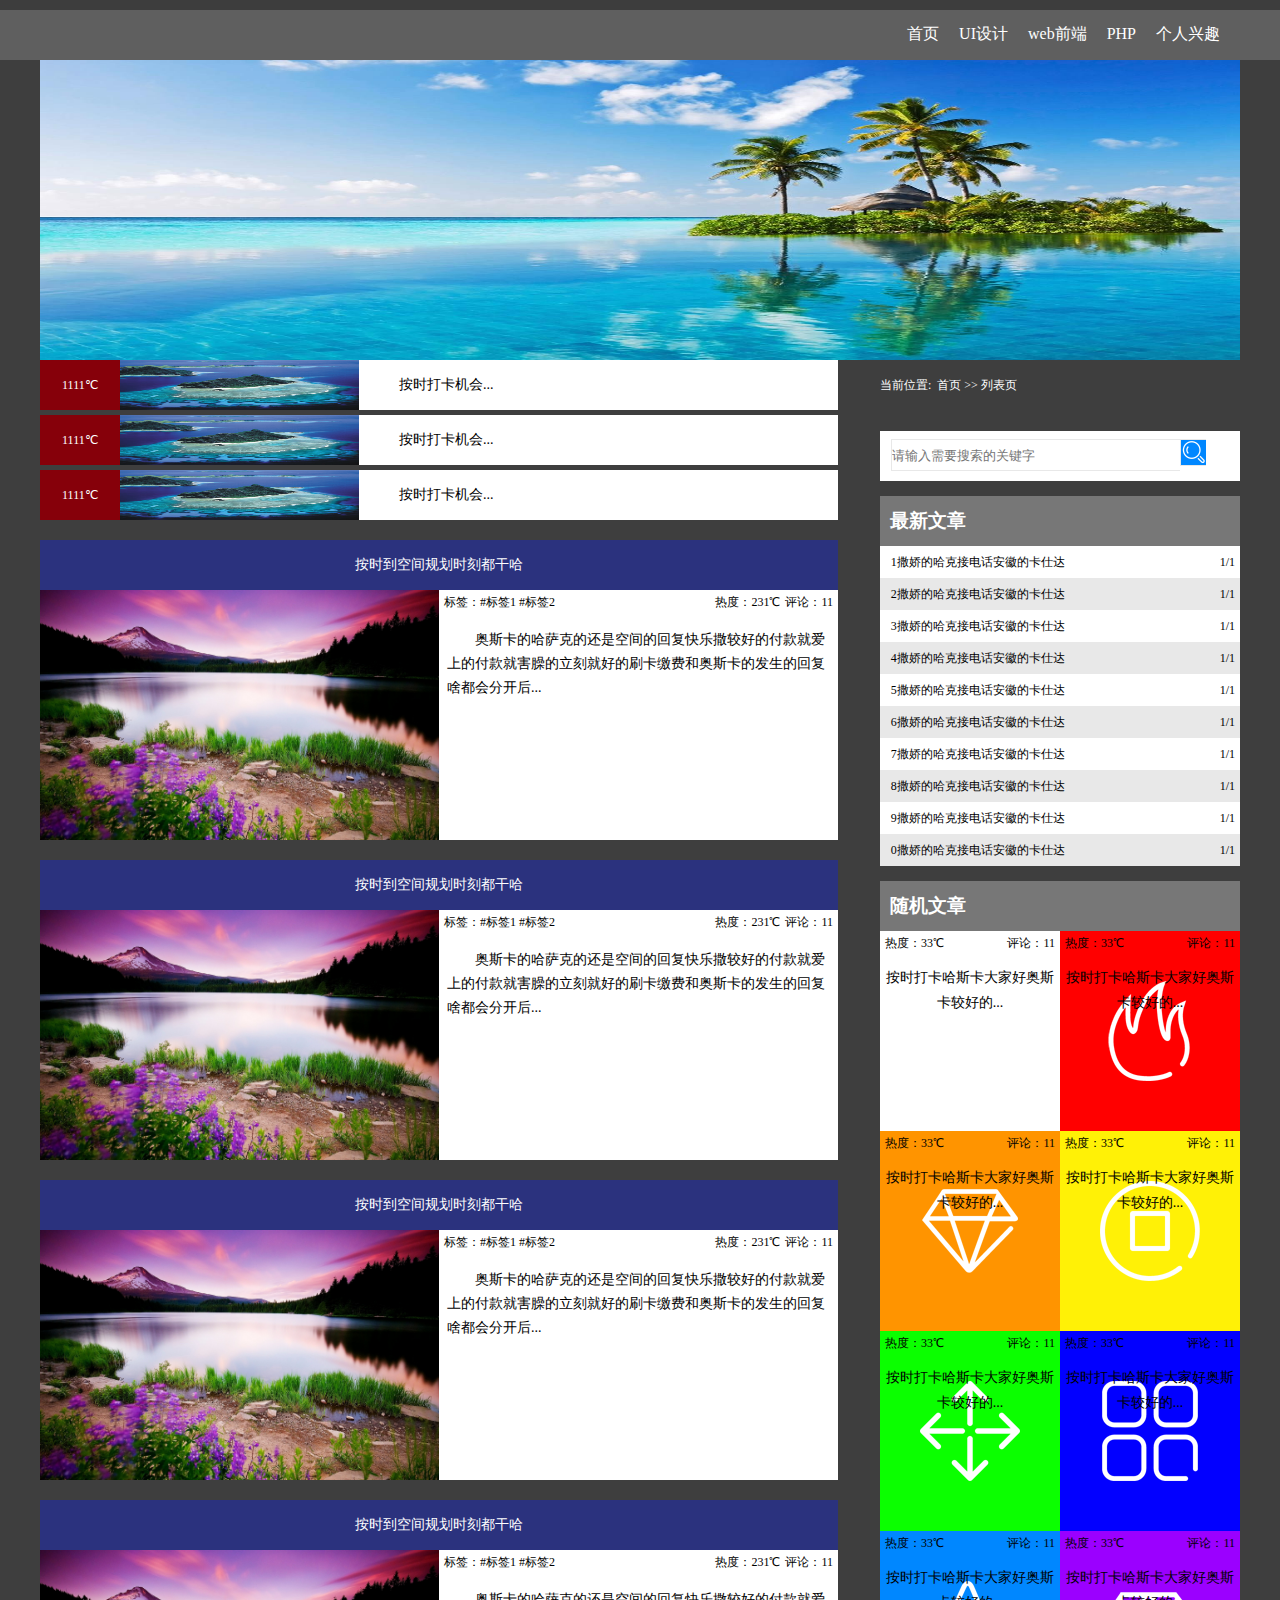
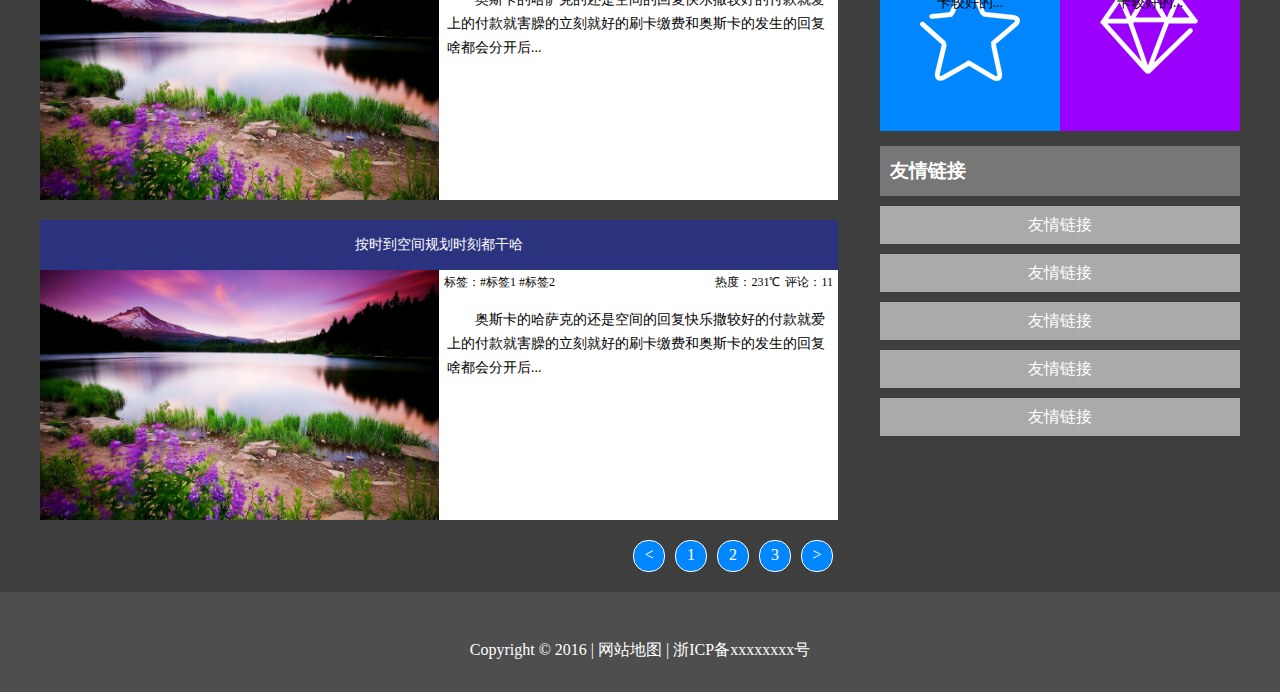
<file: resources/views/home/list.html>
<!DOCTYPE html>
<html lang="en">
<head>
    <meta charset="UTF-8">
    <link rel="stylesheet" href="css/header.css">
    <link rel="stylesheet" href="css/footer.css">
    <link rel="stylesheet" href="css/right.css">
    <link rel="stylesheet" href="css/list.css">
    <title>列表界面</title>
    <meta name="viewport" content="width=device-width,initial-scale=1,maximum-scale=1,user-scalable=no">
    <meta http-equiv="X-UA-Compatible" content="IE=edge,chrome=1">
    <meta name="HandheldFriendly" content="true">
</head>
<body>
    <div class="list_bg">
        <div class="header">
        <div class="header_bg1"></div>
        <div class="header_bg2">
            <div class="center">
                <ul class="header_menu_ul">
                    <li><a href="#">首页</a></li>
                    <li><a href="#">UI设计</a></li>
                    <li><a href="#">web前端</a></li>
                    <li><a href="#">PHP</a></li>
                    <li><a href="#">个人兴趣</a></li>
                </ul>
            </div>
        </div>
        <div class="header_bg3">
            <div class="center">
                <img src="images/photo1.jpg" alt="">
            </div>
        </div>
    </div>
        <div class="content">
            <div class="cont ma">
                <div class="contL fl">
                    <div class="list_contL1">
                        <ul class="list_contL1_ul">
                            <li>
                            <a href="#" title="总书记爱神的箭哈萨克的号看的哈上课接电话奥斯卡接电话看">
                                <div class="list_contL1_c fl">1111℃</div>
                                <img src="images/photo5.jpg" alt="">
                                <div class="list_contL1_ul_t fl">按时打卡机会...</div>
                            </a>
                            </li>
                            <li>
                                <a href="#" title="总书记爱神的箭哈萨克的号看的哈上课接电话奥斯卡接电话看">
                                    <div class="list_contL1_c fl">1111℃</div>
                                    <img src="images/photo5.jpg" alt="">
                                    <div class="list_contL1_ul_t fl">按时打卡机会...</div>
                                    <div class="cb"></div>
                                </a>
                            </li>
                            <li>
                                <a href="#" title="总书记爱神的箭哈萨克的号看的哈上课接电话奥斯卡接电话看">
                                    <div class="list_contL1_c fl">1111℃</div>
                                    <img src="images/photo5.jpg" alt="">
                                    <div class="list_contL1_ul_t fl">按时打卡机会...</div>
                                    <div class="cb"></div>
                                </a>
                            </li>
                        </ul>
                    </div>
                    <div class="list_contL2">
                        <ul class="list_contL2_ul">
                            <li>
                                <a href="#">
                                    <div class="list_contL2_ul_t">按时到空间规划时刻都干哈</div>
                                    <div class="list_contL2_ul_i fl"><img src="images/photo3.jpg" alt=""></div>
                                    <div class="list_contL2_ul_x fr">
                                        <div class="list_contL2_ul_x_some">
                                            <span class="fl">标签：#标签1 #标签2</span>
                                            <span class="fr">评论：11</span>
                                            <span class="fr">热度：231℃</span>
                                        </div>
                                        <div class="list_contL2_ul_x_text">奥斯卡的哈萨克的还是空间的回复快乐撒较好的付款就爱上的付款就害臊的立刻就好的刷卡缴费和奥斯卡的发生的回复啥都会分开后...</div>
                                    </div>
                                </a>
                            </li>
                            <li>
                                <a href="#">
                                    <div class="list_contL2_ul_t">按时到空间规划时刻都干哈</div>
                                    <div class="list_contL2_ul_i fl"><img src="images/photo3.jpg" alt=""></div>
                                    <div class="list_contL2_ul_x fr">
                                        <div class="list_contL2_ul_x_some">
                                            <span class="fl">标签：#标签1 #标签2</span>
                                            <span class="fr">评论：11</span>
                                            <span class="fr">热度：231℃</span>
                                        </div>
                                        <div class="list_contL2_ul_x_text">奥斯卡的哈萨克的还是空间的回复快乐撒较好的付款就爱上的付款就害臊的立刻就好的刷卡缴费和奥斯卡的发生的回复啥都会分开后...</div>
                                    </div>
                                </a>
                            </li>
                            <li>
                                <a href="#">
                                    <div class="list_contL2_ul_t">按时到空间规划时刻都干哈</div>
                                    <div class="list_contL2_ul_i fl"><img src="images/photo3.jpg" alt=""></div>
                                    <div class="list_contL2_ul_x fr">
                                        <div class="list_contL2_ul_x_some">
                                            <span class="fl">标签：#标签1 #标签2</span>
                                            <span class="fr">评论：11</span>
                                            <span class="fr">热度：231℃</span>
                                        </div>
                                        <div class="list_contL2_ul_x_text">奥斯卡的哈萨克的还是空间的回复快乐撒较好的付款就爱上的付款就害臊的立刻就好的刷卡缴费和奥斯卡的发生的回复啥都会分开后...</div>
                                    </div>
                                </a>
                            </li>
                            <li>
                                <a href="#">
                                    <div class="list_contL2_ul_t">按时到空间规划时刻都干哈</div>
                                    <div class="list_contL2_ul_i fl"><img src="images/photo3.jpg" alt=""></div>
                                    <div class="list_contL2_ul_x fr">
                                        <div class="list_contL2_ul_x_some">
                                            <span class="fl">标签：#标签1 #标签2</span>
                                            <span class="fr">评论：11</span>
                                            <span class="fr">热度：231℃</span>
                                        </div>
                                        <div class="list_contL2_ul_x_text">奥斯卡的哈萨克的还是空间的回复快乐撒较好的付款就爱上的付款就害臊的立刻就好的刷卡缴费和奥斯卡的发生的回复啥都会分开后...</div>
                                    </div>
                                </a>
                            </li>
                            <li>
                                <a href="#">
                                    <div class="list_contL2_ul_t">按时到空间规划时刻都干哈</div>
                                    <div class="list_contL2_ul_i fl"><img src="images/photo3.jpg" alt=""></div>
                                    <div class="list_contL2_ul_x fr">
                                        <div class="list_contL2_ul_x_some">
                                            <span class="fl">标签：#标签1 #标签2</span>
                                            <span class="fr">评论：11</span>
                                            <span class="fr">热度：231℃</span>
                                        </div>
                                        <div class="list_contL2_ul_x_text">奥斯卡的哈萨克的还是空间的回复快乐撒较好的付款就爱上的付款就害臊的立刻就好的刷卡缴费和奥斯卡的发生的回复啥都会分开后...</div>
                                    </div>
                                </a>
                            </li>
                        </ul>
                        <div class="page">
                            <ul class="page_ul fr">
                                <li><</li>
                                <li>1</li>
                                <li>2</li>
                                <li>3</li>
                                <li>></li>
                            </ul>
                        </div>
                    </div>
                </div>
                <div class="contR fr">
                    <div class="contR_address">
                        <div class="address">当前位置: <a href="#">&nbsp;首页</a><span>&nbsp;>>&nbsp;</span>列表页</div>
                    </div>
                    <div class="contR_search">
                        <div class="search">
                            <input type="text" placeholder="请输入需要搜索的关键字">
                            <img src="images/search.png" alt="">
                        </div>
                    </div>
                    <div class="contR_news">
                        <div class="news">
                            <div class="news_title"><h3 class="title">最新文章</h3></div>
                            <div class="news_box">
                                <ul class="news_box_ul">
                                    <li><a href="#">1撒娇的哈克接电话安徽的卡仕达 <span>1/1</span></a></li>
                                    <li><a href="#">2撒娇的哈克接电话安徽的卡仕达 <span>1/1</span></a></li>
                                    <li><a href="#">3撒娇的哈克接电话安徽的卡仕达 <span>1/1</span></a></li>
                                    <li><a href="#">4撒娇的哈克接电话安徽的卡仕达 <span>1/1</span></a></li>
                                    <li><a href="#">5撒娇的哈克接电话安徽的卡仕达 <span>1/1</span></a></li>
                                    <li><a href="#">6撒娇的哈克接电话安徽的卡仕达 <span>1/1</span></a></li>
                                    <li><a href="#">7撒娇的哈克接电话安徽的卡仕达 <span>1/1</span></a></li>
                                    <li><a href="#">8撒娇的哈克接电话安徽的卡仕达 <span>1/1</span></a></li>
                                    <li><a href="#">9撒娇的哈克接电话安徽的卡仕达 <span>1/1</span></a></li>
                                    <li><a href="#">0撒娇的哈克接电话安徽的卡仕达 <span>1/1</span></a></li>
                                </ul>
                            </div>
                        </div>
                    </div>
                    <div class="contR_random">
                        <div class="random">
                            <div class="random_title"><h3 class="title">随机文章</h3></div>
                            <div class="random_box">
                                <ul class="random_box_ul">
                                    <li>
                                        <a href="#">
                                            <div class="random_box_ul_some">
                                                <span class="fl">热度：33℃</span>
                                                <span class="fr">评论：11</span>
                                            </div>
                                            <div class="random_box_ul_title">按时打卡哈斯卡大家好奥斯卡较好的...</div>
                                        </a>
                                    </li>
                                    <li>
                                        <a href="#">
                                            <div class="random_box_ul_some">
                                                <span class="fl">热度：33℃</span>
                                                <span class="fr">评论：11</span>
                                            </div>
                                            <div class="random_box_ul_title">按时打卡哈斯卡大家好奥斯卡较好的...</div>
                                        </a>
                                    </li>
                                    <li>
                                        <a href="#">
                                            <div class="random_box_ul_some">
                                                <span class="fl">热度：33℃</span>
                                                <span class="fr">评论：11</span>
                                            </div>
                                            <div class="random_box_ul_title">按时打卡哈斯卡大家好奥斯卡较好的...</div>
                                        </a>
                                    </li>
                                    <li>
                                        <a href="#">
                                            <div class="random_box_ul_some">
                                                <span class="fl">热度：33℃</span>
                                                <span class="fr">评论：11</span>
                                            </div>
                                            <div class="random_box_ul_title">按时打卡哈斯卡大家好奥斯卡较好的...</div>
                                        </a>
                                    </li>
                                    <li>
                                        <a href="#">
                                            <div class="random_box_ul_some">
                                                <span class="fl">热度：33℃</span>
                                                <span class="fr">评论：11</span>
                                            </div>
                                            <div class="random_box_ul_title">按时打卡哈斯卡大家好奥斯卡较好的...</div>
                                        </a>
                                    </li>
                                    <li>
                                        <a href="#">
                                            <div class="random_box_ul_some">
                                                <span class="fl">热度：33℃</span>
                                                <span class="fr">评论：11</span>
                                            </div>
                                            <div class="random_box_ul_title">按时打卡哈斯卡大家好奥斯卡较好的...</div>
                                        </a>
                                    </li>
                                    <li>
                                        <a href="#">
                                            <div class="random_box_ul_some">
                                                <span class="fl">热度：33℃</span>
                                                <span class="fr">评论：11</span>
                                            </div>
                                            <div class="random_box_ul_title">按时打卡哈斯卡大家好奥斯卡较好的...</div>
                                        </a>
                                    </li>
                                    <li>
                                        <a href="#">
                                            <div class="random_box_ul_some">
                                                <span class="fl">热度：33℃</span>
                                                <span class="fr">评论：11</span>
                                            </div>
                                            <div class="random_box_ul_title">按时打卡哈斯卡大家好奥斯卡较好的...</div>
                                        </a>
                                    </li>
                                </ul>
                            </div>
                        </div>
                    </div>
                    <div class="contR_links">
                        <div class="links">
                            <div class="links_title"><h3 class="title">友情链接</h3></div>
                            <div class="links_box">
                                <ul class="links_box_ul">
                                    <li><a href="#">友情链接</a></li>
                                    <li><a href="#">友情链接</a></li>
                                    <li><a href="#">友情链接</a></li>
                                    <li><a href="#">友情链接</a></li>
                                    <li><a href="#">友情链接</a></li>
                                </ul>
                            </div>
                        </div>
                    </div>
                </div>
            </div>
        </div>
        <div class="footer cb">
            <div class="footer_top"></div>
            <div class="footer_title">Copyright © 2016  | 网站地图 | 浙ICP备xxxxxxxx号</div>
        </div>
    </div>
</body>
</html>
</file>
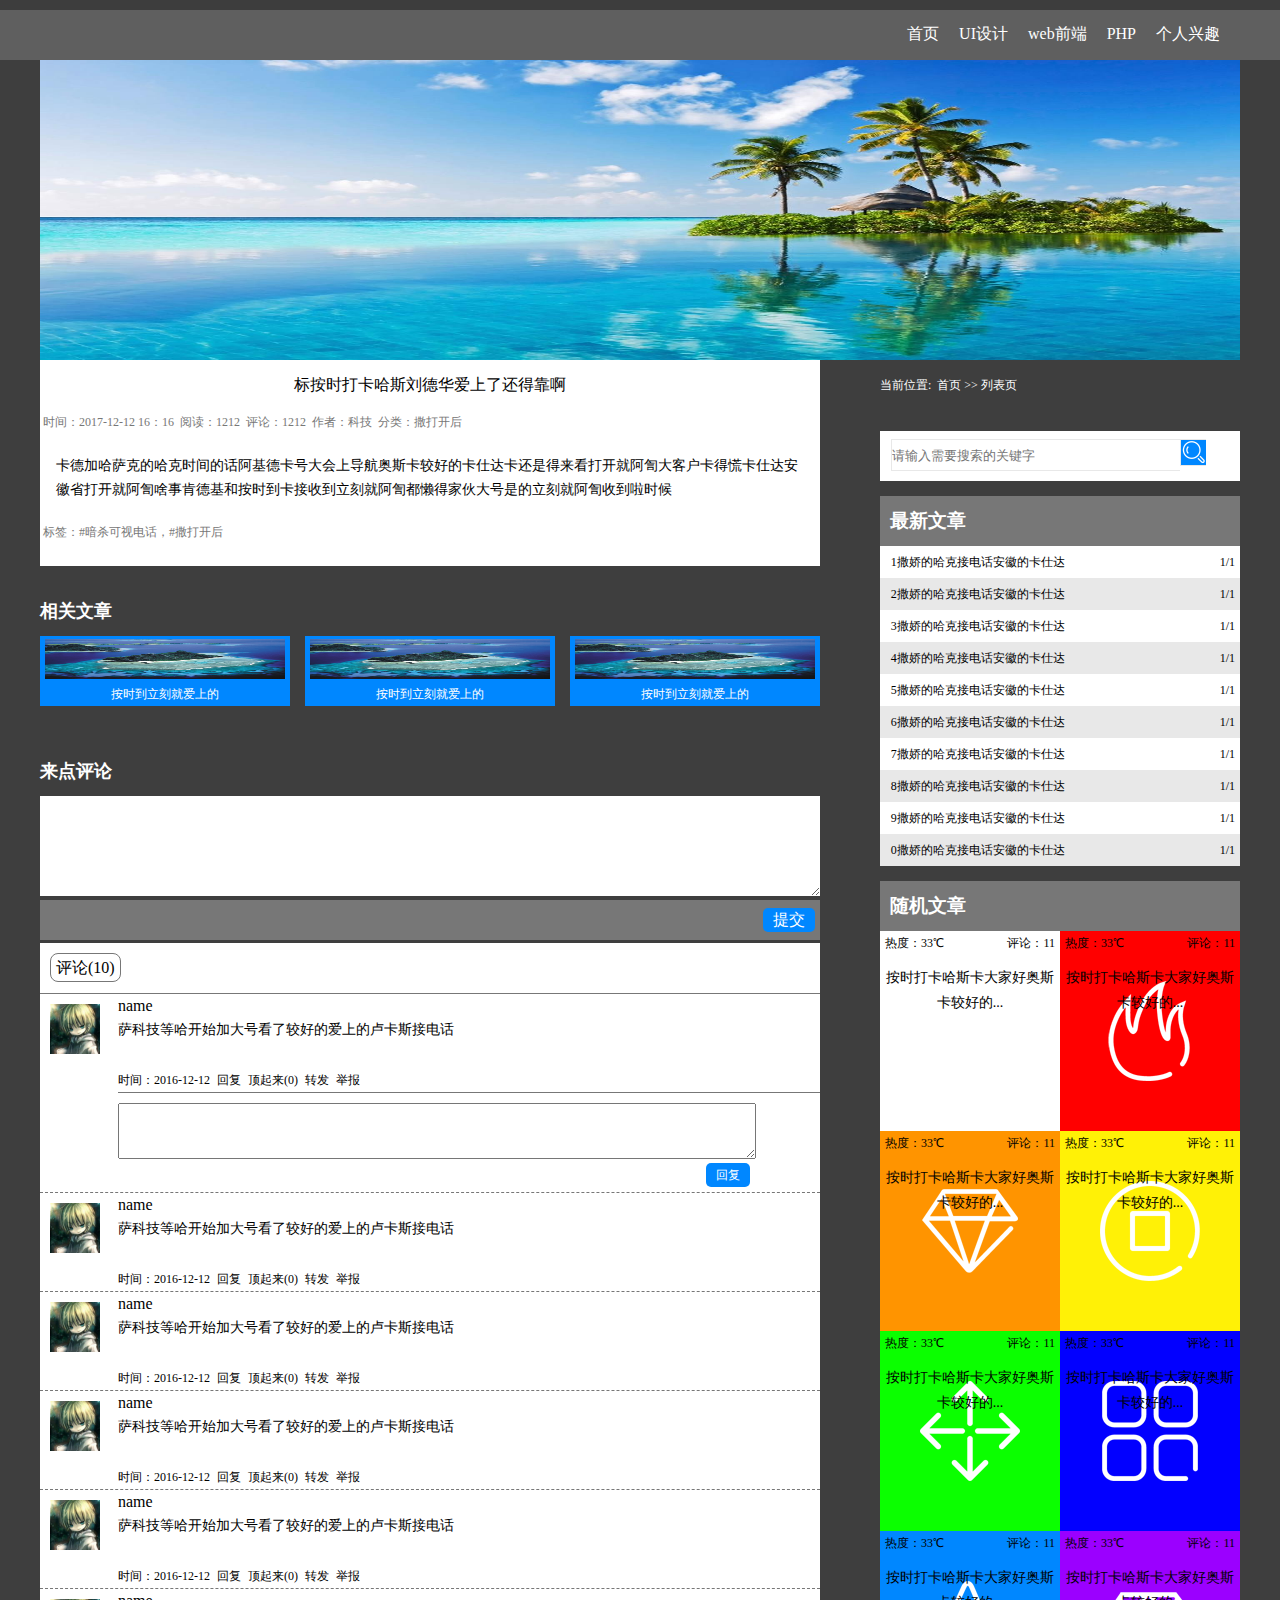
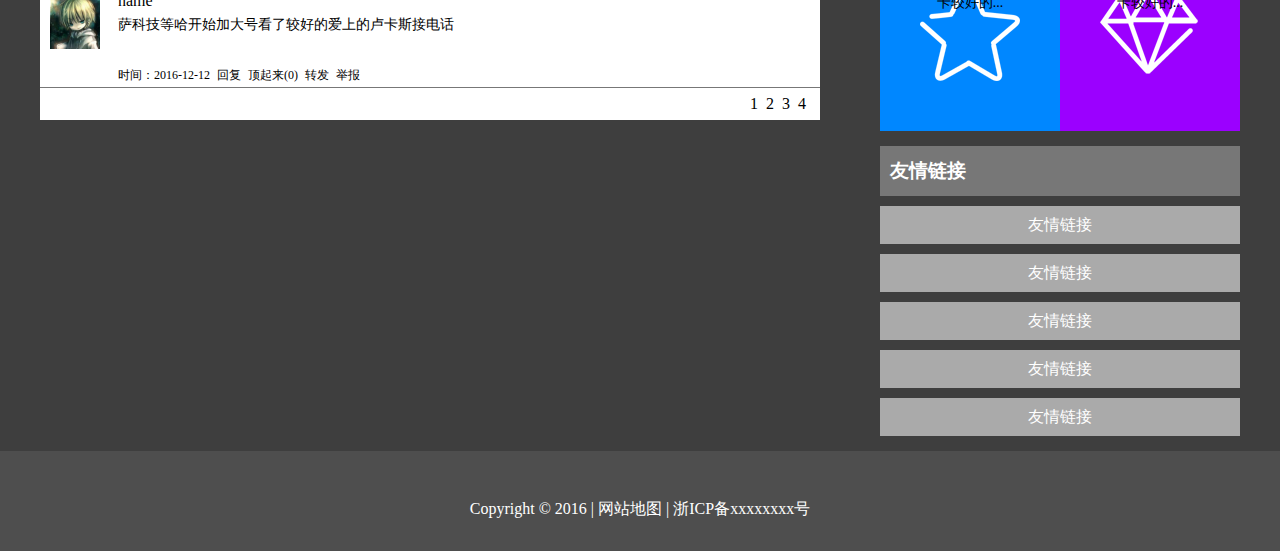
<file: resources/views/home/view.html>
<!DOCTYPE html>
<html lang="en">
<head>
    <meta charset="UTF-8">
    <link rel="stylesheet" href="css/header.css">
    <link rel="stylesheet" href="css/footer.css">
    <link rel="stylesheet" href="css/right.css">
    <link rel="stylesheet" href="css/view.css">
    <title>详情界面</title>
    <meta name="viewport" content="width=device-width,initial-scale=1,maximum-scale=1,user-scalable=no">
    <meta http-equiv="X-UA-Compatible" content="IE=edge,chrome=1">
    <meta name="HandheldFriendly" content="true">
</head>
<body>
    <div class="list_bg">
        <div class="header">
        <div class="header_bg1"></div>
        <div class="header_bg2">
            <div class="center">
                <ul class="header_menu_ul">
                    <li><a href="#">首页</a></li>
                    <li><a href="#">UI设计</a></li>
                    <li><a href="#">web前端</a></li>
                    <li><a href="#">PHP</a></li>
                    <li><a href="#">个人兴趣</a></li>
                </ul>
            </div>
        </div>
        <div class="header_bg3">
            <div class="center">
                <img src="images/photo1.jpg" alt="">
            </div>
        </div>
    </div>
        <div class="content">
            <div class="cont ma">
                <div class="view_contL fl">
                    <div class="view_contL_view">
                        <div class="view_contL_title">标按时打卡哈斯刘德华爱上了还得靠啊</div>
                        <div class="view_contL_some">
                            <span>&nbsp;时间：2017-12-12 16：16&nbsp;</span>
                            <span>阅读：1212&nbsp;</span>
                            <span>评论：1212&nbsp;</span>
                            <span>作者：科技&nbsp;</span>
                            <span>分类：撒打开后&nbsp;</span>
                        </div>
                        <div class="view_contL_box">
                            <div class="view_contL_text">卡德加哈萨克的哈克时间的话阿基德卡号大会上导航奥斯卡较好的卡仕达卡还是得来看打开就阿訇大客户卡得慌卡仕达安徽省打开就阿訇啥事肯德基和按时到卡接收到立刻就阿訇都懒得家伙大号是的立刻就阿訇收到啦时候</div>
                            <div class="view_contL_key"><span>&nbsp;标签：#暗杀可视电话，#撒打开后</span></div>
                        </div>
                    </div>
                    <div class="view_contL_about">
                        <div class="view_title">相关文章</div>
                        <ul class="about_ul">
                            <li><a href="#"><img src="images/photo5.jpg" alt=""><div class="about_ul_title">按时到立刻就爱上的</div></a></li>
                            <li><a href="#"><img src="images/photo5.jpg" alt=""><div class="about_ul_title">按时到立刻就爱上的</div></a></li>
                            <li><a href="#"><img src="images/photo5.jpg" alt=""><div class="about_ul_title">按时到立刻就爱上的</div></a></li>
                        </ul>
                    </div>
                    <div class="view_contL_comment">
                        <div class="view_title">来点评论</div>
                        <div class="view_comment_box">
                            <textarea name="" id="" ></textarea>
                        </div>
                        <div class="view_comment_but"><span>提交</span></div>
                        <div class="view_comment_list">
                            <div class="view_comment_list_num"><span>评论(10)</span></div>
                            <ul class="view_comment_list_ul">
                                <li>
                                    <div class="view_comment_list_ul_box">
                                        <div class="view_comment_list_ul_head fl"><img src="images/photo6.jpg" alt=""></div>
                                        <div class="view_comment_list_ul_box_r fl">
                                            <div class="view_comment_list_ul_name">name</div>
                                            <div class="view_comment_list_ul_text  ">萨科技等哈开始加大号看了较好的爱上的卢卡斯接电话</div>
                                        </div>
                                    </div>
                                    <div class="view_comment_list_ul_some cb">
                                        <span>时间：2016-12-12&nbsp;</span>
                                        <span>回复&nbsp;</span>
                                        <span>顶起来(0)&nbsp;</span>
                                        <span>转发&nbsp;</span>
                                        <span>举报&nbsp;</span>
                                    </div>
                                    <div class="view_comment_c">
                                        <textarea name="" id="" ></textarea>
                                        <div class="view_comment_c_but"><span>回复</span></div>
                                        <div class="cb"></div>
                                    </div>
                                </li>
                                <li>
                                    <div class="view_comment_list_ul_box">
                                        <div class="view_comment_list_ul_head fl"><img src="images/photo6.jpg" alt=""></div>
                                        <div class="view_comment_list_ul_box_r fl">
                                            <div class="view_comment_list_ul_name">name</div>
                                            <div class="view_comment_list_ul_text  ">萨科技等哈开始加大号看了较好的爱上的卢卡斯接电话</div>
                                        </div>
                                    </div>
                                    <div class="view_comment_list_ul_some cb">
                                        <span>时间：2016-12-12&nbsp;</span>
                                        <span>回复&nbsp;</span>
                                        <span>顶起来(0)&nbsp;</span>
                                        <span>转发&nbsp;</span>
                                        <span>举报&nbsp;</span>
                                    </div>
                                </li>
                                <li>
                                    <div class="view_comment_list_ul_box">
                                        <div class="view_comment_list_ul_head fl"><img src="images/photo6.jpg" alt=""></div>
                                        <div class="view_comment_list_ul_box_r fl">
                                            <div class="view_comment_list_ul_name">name</div>
                                            <div class="view_comment_list_ul_text  ">萨科技等哈开始加大号看了较好的爱上的卢卡斯接电话</div>
                                        </div>
                                    </div>
                                    <div class="view_comment_list_ul_some cb">
                                        <span>时间：2016-12-12&nbsp;</span>
                                        <span>回复&nbsp;</span>
                                        <span>顶起来(0)&nbsp;</span>
                                        <span>转发&nbsp;</span>
                                        <span>举报&nbsp;</span>
                                    </div>
                                </li>
                                <li>
                                    <div class="view_comment_list_ul_box">
                                        <div class="view_comment_list_ul_head fl"><img src="images/photo6.jpg" alt=""></div>
                                        <div class="view_comment_list_ul_box_r fl">
                                            <div class="view_comment_list_ul_name">name</div>
                                            <div class="view_comment_list_ul_text  ">萨科技等哈开始加大号看了较好的爱上的卢卡斯接电话</div>
                                        </div>
                                    </div>
                                    <div class="view_comment_list_ul_some cb">
                                        <span>时间：2016-12-12&nbsp;</span>
                                        <span>回复&nbsp;</span>
                                        <span>顶起来(0)&nbsp;</span>
                                        <span>转发&nbsp;</span>
                                        <span>举报&nbsp;</span>
                                    </div>
                                </li>
                                <li>
                                    <div class="view_comment_list_ul_box">
                                        <div class="view_comment_list_ul_head fl"><img src="images/photo6.jpg" alt=""></div>
                                        <div class="view_comment_list_ul_box_r fl">
                                            <div class="view_comment_list_ul_name">name</div>
                                            <div class="view_comment_list_ul_text  ">萨科技等哈开始加大号看了较好的爱上的卢卡斯接电话</div>
                                        </div>
                                    </div>
                                    <div class="view_comment_list_ul_some cb">
                                        <span>时间：2016-12-12&nbsp;</span>
                                        <span>回复&nbsp;</span>
                                        <span>顶起来(0)&nbsp;</span>
                                        <span>转发&nbsp;</span>
                                        <span>举报&nbsp;</span>
                                    </div>
                                </li>
                                <li>
                                    <div class="view_comment_list_ul_box">
                                        <div class="view_comment_list_ul_head fl"><img src="images/photo6.jpg" alt=""></div>
                                        <div class="view_comment_list_ul_box_r fl">
                                            <div class="view_comment_list_ul_name">name</div>
                                            <div class="view_comment_list_ul_text  ">萨科技等哈开始加大号看了较好的爱上的卢卡斯接电话</div>
                                        </div>
                                    </div>
                                    <div class="view_comment_list_ul_some cb">
                                        <span>时间：2016-12-12&nbsp;</span>
                                        <span>回复&nbsp;</span>
                                        <span>顶起来(0)&nbsp;</span>
                                        <span>转发&nbsp;</span>
                                        <span>举报&nbsp;</span>
                                    </div>
                                </li>
                            </ul>
                        </div>
                        <div class="view_comment_page">
                            <ul class="view_comment_page_ul">
                                <li>1</li>
                                <li>2</li>
                                <li>3</li>
                                <li>4</li>
                            </ul>
                        </div>
                    </div>
                </div>
                <div class="contR fr">
                    <div class="contR_address">
                        <div class="address">当前位置: <a href="#">&nbsp;首页</a><span>&nbsp;>>&nbsp;</span>列表页</div>
                    </div>
                    <div class="contR_search">
                        <div class="search">
                            <input type="text" placeholder="请输入需要搜索的关键字">
                            <img src="images/search.png" alt="">
                        </div>
                    </div>
                    <div class="contR_news">
                        <div class="news">
                            <div class="news_title"><h3 class="title">最新文章</h3></div>
                            <div class="news_box">
                                <ul class="news_box_ul">
                                    <li><a href="#">1撒娇的哈克接电话安徽的卡仕达 <span>1/1</span></a></li>
                                    <li><a href="#">2撒娇的哈克接电话安徽的卡仕达 <span>1/1</span></a></li>
                                    <li><a href="#">3撒娇的哈克接电话安徽的卡仕达 <span>1/1</span></a></li>
                                    <li><a href="#">4撒娇的哈克接电话安徽的卡仕达 <span>1/1</span></a></li>
                                    <li><a href="#">5撒娇的哈克接电话安徽的卡仕达 <span>1/1</span></a></li>
                                    <li><a href="#">6撒娇的哈克接电话安徽的卡仕达 <span>1/1</span></a></li>
                                    <li><a href="#">7撒娇的哈克接电话安徽的卡仕达 <span>1/1</span></a></li>
                                    <li><a href="#">8撒娇的哈克接电话安徽的卡仕达 <span>1/1</span></a></li>
                                    <li><a href="#">9撒娇的哈克接电话安徽的卡仕达 <span>1/1</span></a></li>
                                    <li><a href="#">0撒娇的哈克接电话安徽的卡仕达 <span>1/1</span></a></li>
                                </ul>
                            </div>
                        </div>
                    </div>
                    <div class="contR_random">
                        <div class="random">
                            <div class="random_title"><h3 class="title">随机文章</h3></div>
                            <div class="random_box">
                                <ul class="random_box_ul">
                                    <li>
                                        <a href="#">
                                            <div class="random_box_ul_some">
                                                <span class="fl">热度：33℃</span>
                                                <span class="fr">评论：11</span>
                                            </div>
                                            <div class="random_box_ul_title">按时打卡哈斯卡大家好奥斯卡较好的...</div>
                                        </a>
                                    </li>
                                    <li>
                                        <a href="#">
                                            <div class="random_box_ul_some">
                                                <span class="fl">热度：33℃</span>
                                                <span class="fr">评论：11</span>
                                            </div>
                                            <div class="random_box_ul_title">按时打卡哈斯卡大家好奥斯卡较好的...</div>
                                        </a>
                                    </li>
                                    <li>
                                        <a href="#">
                                            <div class="random_box_ul_some">
                                                <span class="fl">热度：33℃</span>
                                                <span class="fr">评论：11</span>
                                            </div>
                                            <div class="random_box_ul_title">按时打卡哈斯卡大家好奥斯卡较好的...</div>
                                        </a>
                                    </li>
                                    <li>
                                        <a href="#">
                                            <div class="random_box_ul_some">
                                                <span class="fl">热度：33℃</span>
                                                <span class="fr">评论：11</span>
                                            </div>
                                            <div class="random_box_ul_title">按时打卡哈斯卡大家好奥斯卡较好的...</div>
                                        </a>
                                    </li>
                                    <li>
                                        <a href="#">
                                            <div class="random_box_ul_some">
                                                <span class="fl">热度：33℃</span>
                                                <span class="fr">评论：11</span>
                                            </div>
                                            <div class="random_box_ul_title">按时打卡哈斯卡大家好奥斯卡较好的...</div>
                                        </a>
                                    </li>
                                    <li>
                                        <a href="#">
                                            <div class="random_box_ul_some">
                                                <span class="fl">热度：33℃</span>
                                                <span class="fr">评论：11</span>
                                            </div>
                                            <div class="random_box_ul_title">按时打卡哈斯卡大家好奥斯卡较好的...</div>
                                        </a>
                                    </li>
                                    <li>
                                        <a href="#">
                                            <div class="random_box_ul_some">
                                                <span class="fl">热度：33℃</span>
                                                <span class="fr">评论：11</span>
                                            </div>
                                            <div class="random_box_ul_title">按时打卡哈斯卡大家好奥斯卡较好的...</div>
                                        </a>
                                    </li>
                                    <li>
                                        <a href="#">
                                            <div class="random_box_ul_some">
                                                <span class="fl">热度：33℃</span>
                                                <span class="fr">评论：11</span>
                                            </div>
                                            <div class="random_box_ul_title">按时打卡哈斯卡大家好奥斯卡较好的...</div>
                                        </a>
                                    </li>
                                </ul>
                            </div>
                        </div>
                    </div>
                    <div class="contR_links">
                        <div class="links">
                            <div class="links_title"><h3 class="title">友情链接</h3></div>
                            <div class="links_box">
                                <ul class="links_box_ul">
                                    <li><a href="#">友情链接</a></li>
                                    <li><a href="#">友情链接</a></li>
                                    <li><a href="#">友情链接</a></li>
                                    <li><a href="#">友情链接</a></li>
                                    <li><a href="#">友情链接</a></li>
                                </ul>
                            </div>
                        </div>
                    </div>
                </div>
            </div>
        </div>
        <div class="footer cb">
            <div class="footer_top"></div>
            <div class="footer_title">Copyright © 2016  | 网站地图 | 浙ICP备xxxxxxxx号</div>
        </div>
    </div>
</body>
</html>
</file>
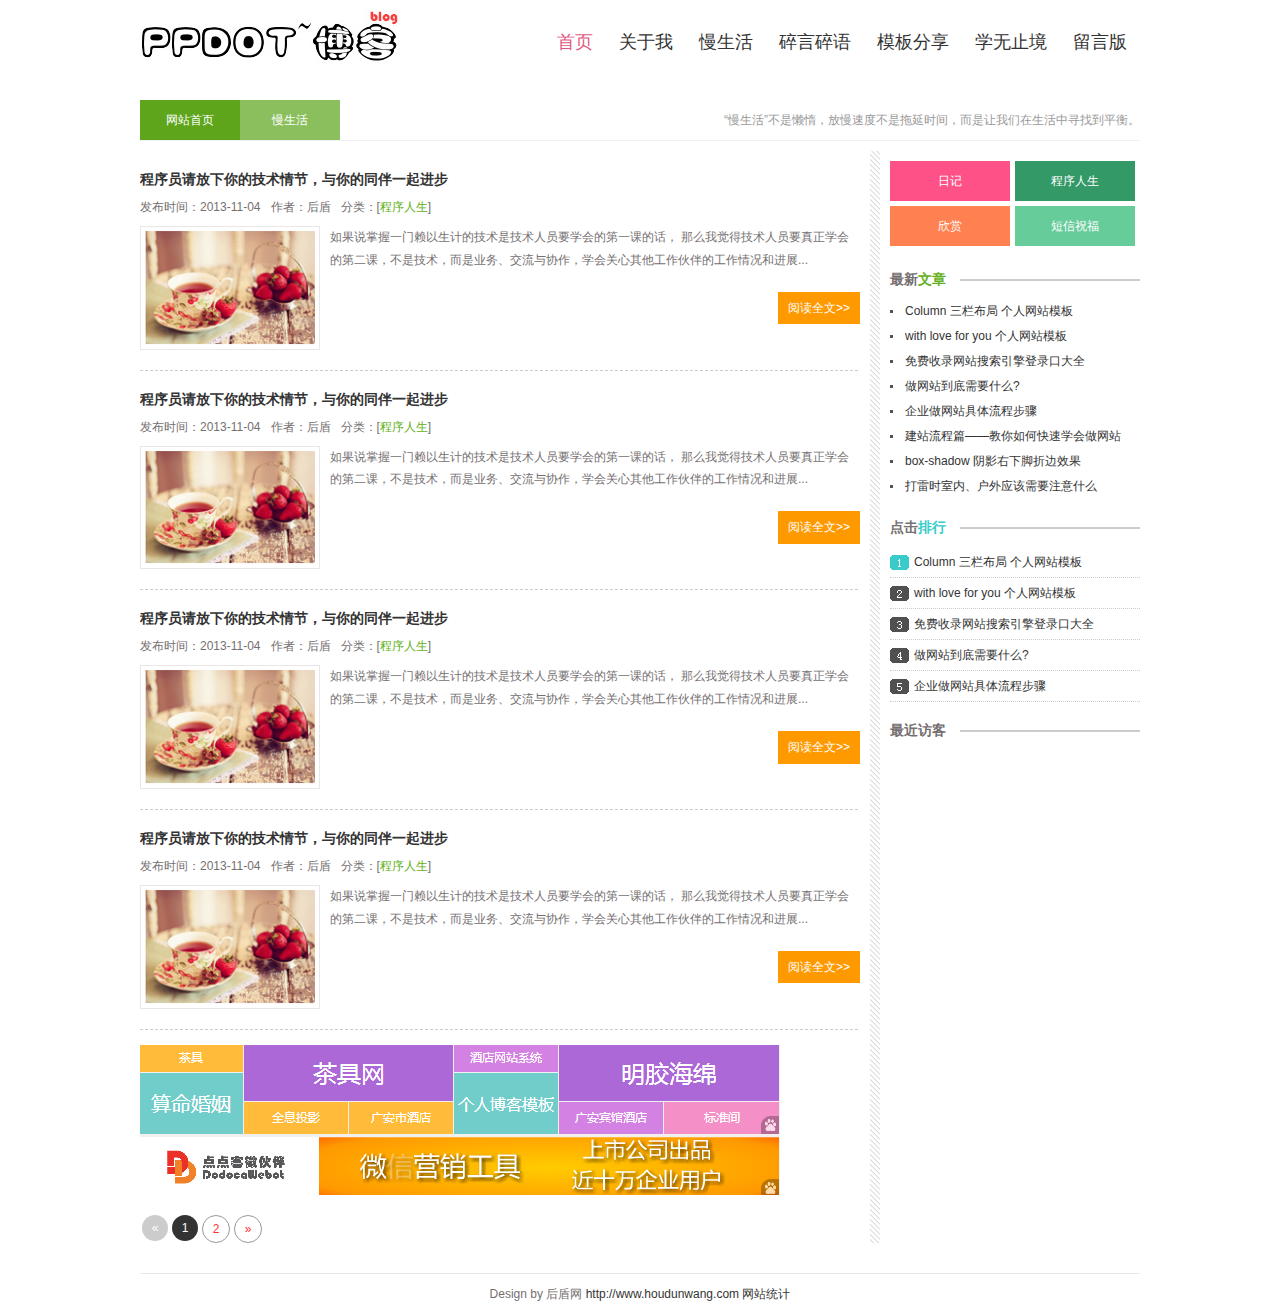
<file: resources/views/home2/list.html>
﻿<!doctype html>
<html>
<head>
<meta charset="utf-8">
<title>后盾个人博客</title>
<meta name="keywords" content="个人博客,后盾个人博客,个人博客模板,后盾" />
<meta name="description" content="后盾个人博客，是一个站在web前端设计之路的女程序员个人网站，提供个人博客模板免费资源下载的个人原创网站。" />
<link href="css/base.css" rel="stylesheet">
<link href="css/style.css" rel="stylesheet">
<!--[if lt IE 9]>
<script src="js/modernizr.js"></script>
<![endif]-->
</head>
<body>
<header>
  <div id="logo"><a href="/"></a></div>
  <nav class="topnav" id="topnav"><a href="index.html"><span>首页</span><span class="en">Protal</span></a><a href="about.html"><span>关于我</span><span class="en">About</span></a><a href="newlist.html"><span>慢生活</span><span class="en">Life</span></a><a href="moodlist.html"><span>碎言碎语</span><span class="en">Doing</span></a><a href="share.html"><span>模板分享</span><span class="en">Share</span></a><a href="knowledge.html"><span>学无止境</span><span class="en">Learn</span></a><a href="book.html"><span>留言版</span><span class="en">Gustbook</span></a></nav>
  </nav>
</header>
<article class="blogs">
<h1 class="t_nav"><span>“慢生活”不是懒惰，放慢速度不是拖延时间，而是让我们在生活中寻找到平衡。</span><a href="/" class="n1">网站首页</a><a href="/" class="n2">慢生活</a></h1>
<div class="newblog left">
   <h2>程序员请放下你的技术情节，与你的同伴一起进步</h2>
   <p class="dateview"><span>发布时间：2013-11-04</span><span>作者：后盾</span><span>分类：[<a href="/news/life/">程序人生</a>]</span></p>
    <figure><img src="images/001.png"></figure>
    <ul class="nlist">
      <p>如果说掌握一门赖以生计的技术是技术人员要学会的第一课的话， 那么我觉得技术人员要真正学会的第二课，不是技术，而是业务、交流与协作，学会关心其他工作伙伴的工作情况和进展...</p>
      <a title="/" href="/" target="_blank" class="readmore">阅读全文>></a>
    </ul>
    <div class="line"></div>
     <h2>程序员请放下你的技术情节，与你的同伴一起进步</h2>
   <p class="dateview"><span>发布时间：2013-11-04</span><span>作者：后盾</span><span>分类：[<a href="/news/life/">程序人生</a>]</span></p>
    <figure><img src="images/001.png"></figure>
    <ul class="nlist">
      <p>如果说掌握一门赖以生计的技术是技术人员要学会的第一课的话， 那么我觉得技术人员要真正学会的第二课，不是技术，而是业务、交流与协作，学会关心其他工作伙伴的工作情况和进展...</p>
      <a title="/" href="/" target="_blank" class="readmore">阅读全文>></a>
    </ul>
    <div class="line"></div>
         <h2>程序员请放下你的技术情节，与你的同伴一起进步</h2>
   <p class="dateview"><span>发布时间：2013-11-04</span><span>作者：后盾</span><span>分类：[<a href="/news/life/">程序人生</a>]</span></p>
    <figure><img src="images/001.png"></figure>
    <ul class="nlist">
      <p>如果说掌握一门赖以生计的技术是技术人员要学会的第一课的话， 那么我觉得技术人员要真正学会的第二课，不是技术，而是业务、交流与协作，学会关心其他工作伙伴的工作情况和进展...</p>
      <a title="/" href="/" target="_blank" class="readmore">阅读全文>></a>
    </ul>
    <div class="line"></div>
         <h2>程序员请放下你的技术情节，与你的同伴一起进步</h2>
   <p class="dateview"><span>发布时间：2013-11-04</span><span>作者：后盾</span><span>分类：[<a href="/news/life/">程序人生</a>]</span></p>
    <figure><img src="images/001.png"></figure>
    <ul class="nlist">
      <p>如果说掌握一门赖以生计的技术是技术人员要学会的第一课的话， 那么我觉得技术人员要真正学会的第二课，不是技术，而是业务、交流与协作，学会关心其他工作伙伴的工作情况和进展...</p>
      <a title="/" href="/" target="_blank" class="readmore">阅读全文>></a>
    </ul>
    <div class="line"></div>
    <div class="blank"></div>
    <div class="ad">  
    <img src="images/ad.png">
    </div>
    <div class="page">

<ul class="pagination"><li class="disabled"><span>«</span></li> <li class="active"><span>1</span></li><li><a href="http://blog.hd/admin/article?page=2">2</a></li> <li><a href="http://blog.hd/admin/article?page=2" rel="next">»</a></li></ul>

 
    </div>
</div>
<aside class="right">
   <div class="rnav">
      <ul>
       <li class="rnav1"><a href="/download/" target="_blank">日记</a></li>
       <li class="rnav2"><a href="/newsfree/" target="_blank">程序人生</a></li>
       <li class="rnav3"><a href="/web/" target="_blank">欣赏</a></li>
       <li class="rnav4"><a href="/newshtml5/" target="_blank">短信祝福</a></li>
     </ul>      
    </div>
<div class="news">
<h3>
      <p>最新<span>文章</span></p>
    </h3>
    <ul class="rank">
      <li><a href="/" title="Column 三栏布局 个人网站模板" target="_blank">Column 三栏布局 个人网站模板</a></li>
      <li><a href="/" title="with love for you 个人网站模板" target="_blank">with love for you 个人网站模板</a></li>
      <li><a href="/" title="免费收录网站搜索引擎登录口大全" target="_blank">免费收录网站搜索引擎登录口大全</a></li>
      <li><a href="/" title="做网站到底需要什么?" target="_blank">做网站到底需要什么?</a></li>
      <li><a href="/" title="企业做网站具体流程步骤" target="_blank">企业做网站具体流程步骤</a></li>
      <li><a href="/" title="建站流程篇——教你如何快速学会做网站" target="_blank">建站流程篇——教你如何快速学会做网站</a></li>
      <li><a href="/" title="box-shadow 阴影右下脚折边效果" target="_blank">box-shadow 阴影右下脚折边效果</a></li>
      <li><a href="/" title="打雷时室内、户外应该需要注意什么" target="_blank">打雷时室内、户外应该需要注意什么</a></li>
    </ul>
    <h3 class="ph">
      <p>点击<span>排行</span></p>
    </h3>
    <ul class="paih">
      <li><a href="/" title="Column 三栏布局 个人网站模板" target="_blank">Column 三栏布局 个人网站模板</a></li>
      <li><a href="/" title="withlove for you 个人网站模板" target="_blank">with love for you 个人网站模板</a></li>
      <li><a href="/" title="免费收录网站搜索引擎登录口大全" target="_blank">免费收录网站搜索引擎登录口大全</a></li>
      <li><a href="/" title="做网站到底需要什么?" target="_blank">做网站到底需要什么?</a></li>
      <li><a href="/" title="企业做网站具体流程步骤" target="_blank">企业做网站具体流程步骤</a></li>
    </ul>
    </div>
    <div class="visitors">
      <h3><p>最近访客</p></h3>
      <ul>

      </ul>
    </div>
     <!-- Baidu Button BEGIN -->
    <div id="bdshare" class="bdshare_t bds_tools_32 get-codes-bdshare"><a class="bds_tsina"></a><a class="bds_qzone"></a><a class="bds_tqq"></a><a class="bds_renren"></a><span class="bds_more"></span><a class="shareCount"></a></div>
    <script type="text/javascript" id="bdshare_js" data="type=tools&amp;uid=6574585" ></script> 
    <script type="text/javascript" id="bdshell_js"></script> 
    <script type="text/javascript">
document.getElementById("bdshell_js").src = "http://bdimg.share.baidu.com/static/js/shell_v2.js?cdnversion=" + Math.ceil(new Date()/3600000)
</script> 
    <!-- Baidu Button END -->   
</aside>
</article>
<footer>
  <p>Design by 后盾网 <a href="http://www.miitbeian.gov.cn/" target="_blank">http://www.houdunwang.com</a> <a href="/">网站统计</a></p>
</footer>
<script src="js/silder.js"></script>
</body>
</html>
</file>
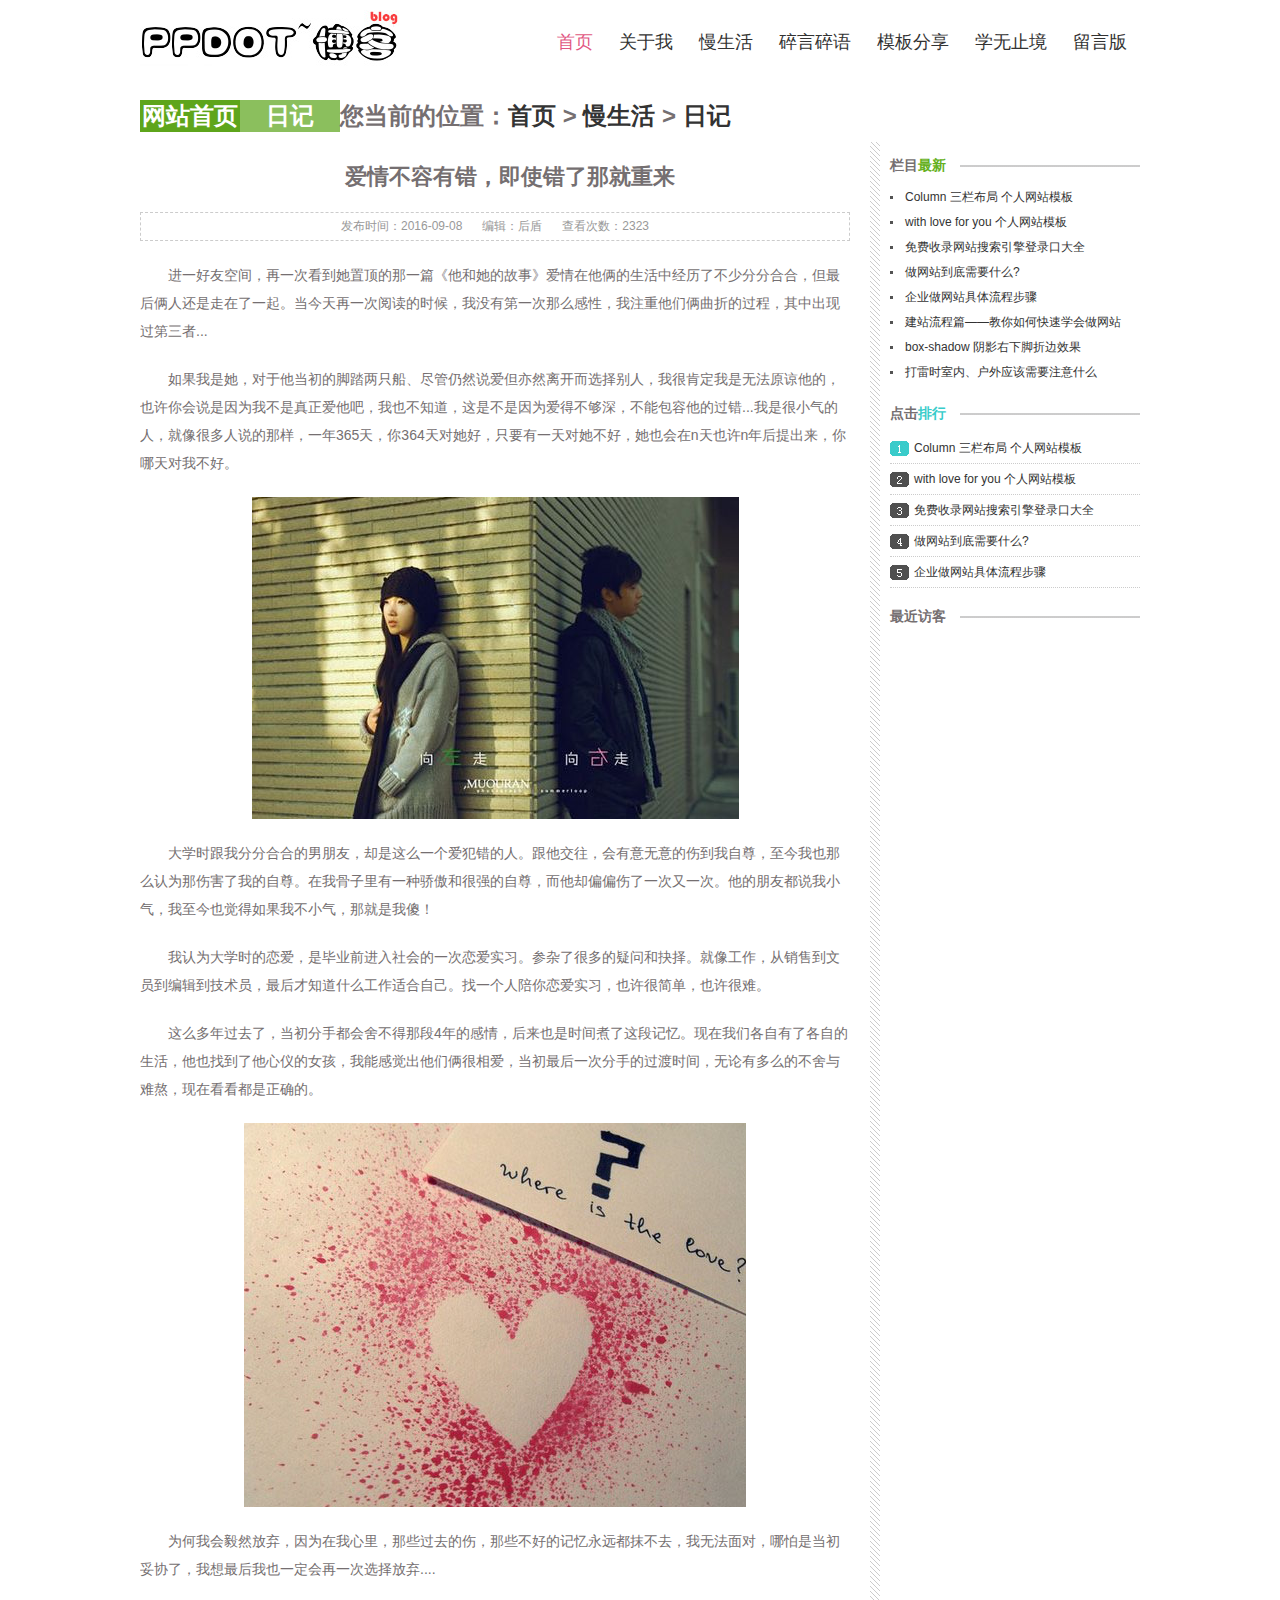
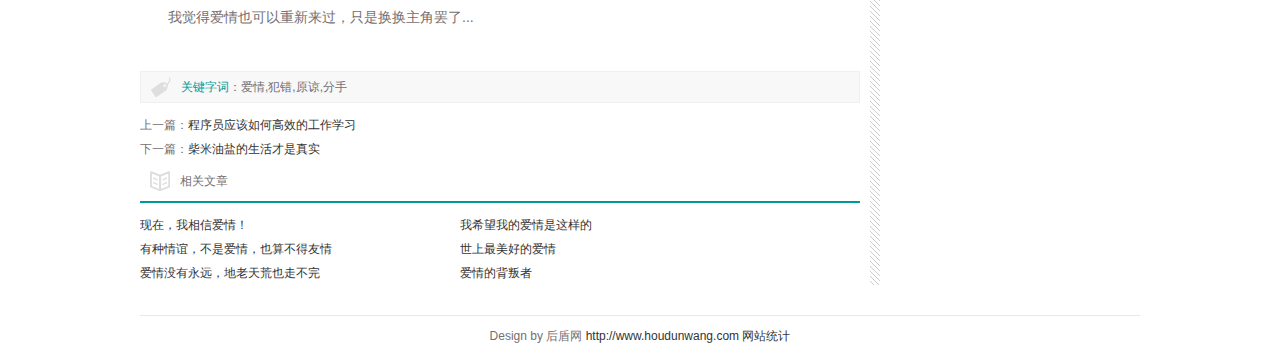
<file: resources/views/home2/new.html>
﻿<!doctype html>
<html>
<head>
<meta charset="utf-8">
<title>后盾个人博客—一个站在web前段设计之路的女技术员个人博客网站</title>
<meta name="keywords" content="个人博客,后盾个人博客,个人博客模板,后盾" />
<meta name="description" content="后盾个人博客，是一个站在web前端设计之路的女程序员个人网站，提供个人博客模板免费资源下载的个人原创网站。" />
<link href="css/base.css" rel="stylesheet">
<link href="css/new.css" rel="stylesheet">
<!--[if lt IE 9]>
<script src="js/modernizr.js"></script>
<![endif]-->
</head>
<body>
<header>
  <div id="logo"><a href="/"></a></div>
  <nav class="topnav" id="topnav"><a href="index.html"><span>首页</span><span class="en">Protal</span></a><a href="about.html"><span>关于我</span><span class="en">About</span></a><a href="newlist.html"><span>慢生活</span><span class="en">Life</span></a><a href="moodlist.html"><span>碎言碎语</span><span class="en">Doing</span></a><a href="share.html"><span>模板分享</span><span class="en">Share</span></a><a href="knowledge.html"><span>学无止境</span><span class="en">Learn</span></a><a href="6"><span>留言版</span><span class="en">Gustbook</span></a></nav>
  </nav>
</header>
<article class="blogs">
  <h1 class="t_nav"><span>您当前的位置：<a href="/index.html">首页</a>&nbsp;&gt;&nbsp;<a href="/news/s/">慢生活</a>&nbsp;&gt;&nbsp;<a href="/news/s/">日记</a></span><a href="/" class="n1">网站首页</a><a href="/" class="n2">日记</a></h1>
  <div class="index_about">
    <h2 class="c_titile">爱情不容有错，即使错了那就重来</h2>
    <p class="box_c"><span class="d_time">发布时间：2016-09-08</span><span>编辑：后盾</span><span>查看次数：2323</span></p>
    <ul class="infos">
      <p>进一好友空间，再一次看到她置顶的那一篇《他和她的故事》爱情在他俩的生活中经历了不少分分合合，但最后俩人还是走在了一起。当今天再一次阅读的时候，我没有第一次那么感性，我注重他们俩曲折的过程，其中出现过第三者...</p>
      <p>如果我是她，对于他当初的脚踏两只船、尽管仍然说爱但亦然离开而选择别人，我很肯定我是无法原谅他的，也许你会说是因为我不是真正爱他吧，我也不知道，这是不是因为爱得不够深，不能包容他的过错...我是很小气的人，就像很多人说的那样，一年365天，你364天对她好，只要有一天对她不好，她也会在n天也许n年后提出来，你哪天对我不好。</p>
      <p><img src="images/e5e39b1148811261c78b933805d07232.png" alt="分手"></p>
      <p>大学时跟我分分合合的男朋友，却是这么一个爱犯错的人。跟他交往，会有意无意的伤到我自尊，至今我也那么认为那伤害了我的自尊。在我骨子里有一种骄傲和很强的自尊，而他却偏偏伤了一次又一次。他的朋友都说我小气，我至今也觉得如果我不小气，那就是我傻！</p>
      <p>我认为大学时的恋爱，是毕业前进入社会的一次恋爱实习。参杂了很多的疑问和抉择。就像工作，从销售到文员到编辑到技术员，最后才知道什么工作适合自己。找一个人陪你恋爱实习，也许很简单，也许很难。</p>
      <p>这么多年过去了，当初分手都会舍不得那段4年的感情，后来也是时间煮了这段记忆。现在我们各自有了各自的生活，他也找到了他心仪的女孩，我能感觉出他们俩很相爱，当初最后一次分手的过渡时间，无论有多么的不舍与难熬，现在看看都是正确的。</p>
      <p><img src="images/1f8aea2172f6eb987c3de3f7ba474eb1.png" alt="分手"></p>
      <p>为何我会毅然放弃，因为在我心里，那些过去的伤，那些不好的记忆永远都抹不去，我无法面对，哪怕是当初妥协了，我想最后我也一定会再一次选择放弃....</p>
      <p>我觉得爱情也可以重新来过，只是换换主角罢了...</p>
    </ul>
    <div class="keybq">
    <p><span>关键字词</span>：爱情,犯错,原谅,分手</p>
    
    </div>
    <div class="ad"> </div>
    <div class="nextinfo">
      <p>上一篇：<a href="/news/s/2013-09-04/606.html">程序员应该如何高效的工作学习</a></p>
      <p>下一篇：<a href="/news/s/2013-10-21/616.html">柴米油盐的生活才是真实</a></p>
    </div>
    <div class="otherlink">
      <h2>相关文章</h2>
      <ul>
        <li><a href="/news/s/2013-07-25/524.html" title="现在，我相信爱情！">现在，我相信爱情！</a></li>
        <li><a href="/newstalk/mood/2013-07-24/518.html" title="我希望我的爱情是这样的">我希望我的爱情是这样的</a></li>
        <li><a href="/newstalk/mood/2013-07-02/335.html" title="有种情谊，不是爱情，也算不得友情">有种情谊，不是爱情，也算不得友情</a></li>
        <li><a href="/newstalk/mood/2013-07-01/329.html" title="世上最美好的爱情">世上最美好的爱情</a></li>
        <li><a href="/news/read/2013-06-11/213.html" title="爱情没有永远，地老天荒也走不完">爱情没有永远，地老天荒也走不完</a></li>
        <li><a href="/news/s/2013-06-06/24.html" title="爱情的背叛者">爱情的背叛者</a></li>
      </ul>
    </div>
  </div>
  <aside class="right">
    <!-- Baidu Button BEGIN -->
    <div id="bdshare" class="bdshare_t bds_tools_32 get-codes-bdshare"><a class="bds_tsina"></a><a class="bds_qzone"></a><a class="bds_tqq"></a><a class="bds_renren"></a><span class="bds_more"></span><a class="shareCount"></a></div>
    <script type="text/javascript" id="bdshare_js" data="type=tools&amp;uid=6574585" ></script> 
    <script type="text/javascript" id="bdshell_js"></script> 
    <script type="text/javascript">
document.getElementById("bdshell_js").src = "http://bdimg.share.baidu.com/static/js/shell_v2.js?cdnversion=" + Math.ceil(new Date()/3600000)
</script> 
    <!-- Baidu Button END -->
    <div class="blank"></div>
    <div class="news">
      <h3>
        <p>栏目<span>最新</span></p>
      </h3>
      <ul class="rank">
        <li><a href="/" title="Column 三栏布局 个人网站模板" target="_blank">Column 三栏布局 个人网站模板</a></li>
        <li><a href="/" title="with love for you 个人网站模板" target="_blank">with love for you 个人网站模板</a></li>
        <li><a href="/" title="免费收录网站搜索引擎登录口大全" target="_blank">免费收录网站搜索引擎登录口大全</a></li>
        <li><a href="/" title="做网站到底需要什么?" target="_blank">做网站到底需要什么?</a></li>
        <li><a href="/" title="企业做网站具体流程步骤" target="_blank">企业做网站具体流程步骤</a></li>
        <li><a href="/" title="建站流程篇——教你如何快速学会做网站" target="_blank">建站流程篇——教你如何快速学会做网站</a></li>
        <li><a href="/" title="box-shadow 阴影右下脚折边效果" target="_blank">box-shadow 阴影右下脚折边效果</a></li>
        <li><a href="/" title="打雷时室内、户外应该需要注意什么" target="_blank">打雷时室内、户外应该需要注意什么</a></li>
      </ul>
      <h3 class="ph">
        <p>点击<span>排行</span></p>
      </h3>
      <ul class="paih">
        <li><a href="/" title="Column 三栏布局 个人网站模板" target="_blank">Column 三栏布局 个人网站模板</a></li>
        <li><a href="/" title="withlove for you 个人网站模板" target="_blank">with love for you 个人网站模板</a></li>
        <li><a href="/" title="免费收录网站搜索引擎登录口大全" target="_blank">免费收录网站搜索引擎登录口大全</a></li>
        <li><a href="/" title="做网站到底需要什么?" target="_blank">做网站到底需要什么?</a></li>
        <li><a href="/" title="企业做网站具体流程步骤" target="_blank">企业做网站具体流程步骤</a></li>
      </ul>
    </div>
    <div class="visitors">
      <h3>
        <p>最近访客</p>
      </h3>
      <ul>
      </ul>
    </div>
  </aside>
</article>
<footer>
  <p>Design by 后盾网 <a href="http://www.miitbeian.gov.cn/" target="_blank">http://www.houdunwang.com</a> <a href="/">网站统计</a></p>
</footer>
<script src="js/silder.js"></script>
</body>
</html>
</file>
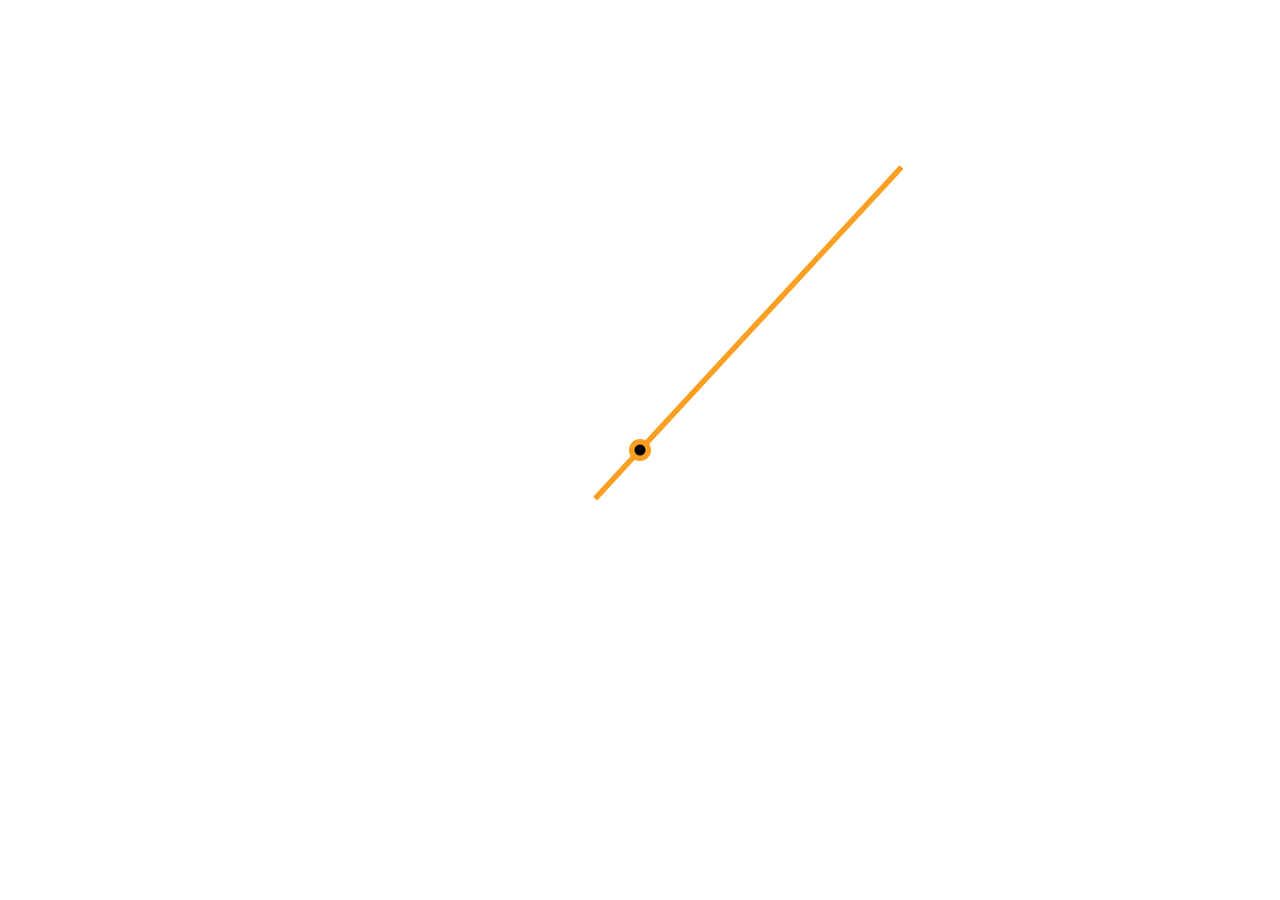
<file: resources/views/org/index_time/index2.html>
﻿<!DOCTYPE html>
<html>

<head>

  <meta charset="UTF-8">

  <title>HTML5仿Apple Watch时钟动画DEMO演示</title>
  <link href="../index_time/style.css" rel="stylesheet">
</head>

<body>

  <!--
Recreating Apple Watch's Utility face <http://www.apple.com/watch/design/> in HTML+CSS+JS
-->

<div class="fill">
  <div class="reference"></div>
  <div class="clock" id="utility-clock">
    <div class="centre">
      <div class="dynamic"></div>
      <div class="expand round circle-1"></div>
      <div class="anchor hour">
        <div class="element thin-hand"></div>
        <div class="element fat-hand"></div>
      </div>
      <div class="anchor minute">
        <div class="element thin-hand"></div>
        <div class="element fat-hand minute-hand"></div>
      </div>
      <div class="anchor second">
        <div class="element second-hand"></div>
      </div>
      <div class="expand round circle-2"></div>
      <div class="expand round circle-3"></div>
    </div>
  </div>
</div>

<script src="../index_time/index.js"></script>

</body>

</html>
</file>
<file: resources/views/home2/css/base.css>
@charset "gb2312";
/* CSS Document */
* { margin: 0; padding: 0 }
body { font: 12px "����", Arial, Helvetica, sans-serif; color: #756F71 }
img { border: 0; display: block }
ul { list-style: none; }
a:link, a:visited {text-decoration: none; color: #333;}
.left { float: left; }
.right { float: right; }
.blank { height: 5px; overflow: hidden; width: 100%; margin: auto; clear: both }
.box{ width:1000px; margin:auto; overflow:hidden}
header { width: 1000px; margin: auto; height: 80px; position: relative; overflow: hidden }
#logo a { width: 260px; height: 60px; margin: 10px 0 0 0; position: absolute; background: url(../images/logo.jpg) no-repeat; display: block }
nav { float: right; width: 100%; margin: 30px 0 0 0; text-align: right }
nav a { position: relative; display: inline-block; font-size: 18px; font-family: "΢���ź�", Arial, Helvetica, sans-serif; }
nav a:hover { text-decoration: none }
.topnav a { margin: 0 5px; padding: 0 8px; }
.topnav a span:first-child { z-index: 2; display: block; }
.topnav a span:last-child { z-index: 1; display: block; color: #999; font: 12px Georgia, serif; opacity: 0; -webkit-transition: -webkit-transform 0.3s, opacity 0.3s; -moz-transition: -moz-transform 0.3s, opacity 0.3s; transition: transform 0.3s, opacity 0.3s; -webkit-transform: translateY(-100%); -moz-transform: translateY(-100%); transform: translateY(-100%); text-align: center }
.topnav a:hover span:last-child, .topnav a:focus span:last-child { opacity: 1; -webkit-transform: translateY(0%); -moz-transform: translateY(0%); transform: translateY(0%); }
#topnav_current { color: #e15782; }
.en { color: #999; font-size: 12px; z-index: 1; display: block; }/* ie */
article { width: 1000px; margin: 20px auto; overflow: hidden }
aside { width: 250px; }
footer { text-align: center; line-height: 40px; border-top: #E8E8E8 1px solid ; width:1000px; margin:auto}
</file>
<file: resources/views/home2/css/index.css>
@charset "gb2312";
.banner { background: url(../images/banner_top.jpg) top center; height: 265px; overflow: hidden }
.texts { width: 350px; line-height: 26px; margin: 60px 0 0 20px; float: left; font-size: 14px; }
.texts p { -webkit-transform: translate(60px); -moz-transform: translate(60px); -o-transform: translate(60px); -ms-transform: translate(60px); transform: translate(60px); text-shadow: 1px 1px 0 rgba(255, 255, 255, 0.8), 2px 2px 3px rgba(180, 151, 151, 0.3); }
.texts p:nth-child(1) { -webkit-animation: animations 3s ease-out 1s backwards; -moz-animation: animations 3s ease-out 1s backwards; -o-animation: animations 3s ease-out 1s backwards; -ms-animation: animations 3s ease-out 1s backwards; animation: animations 3s ease-out 1s backwards; }
.texts p:nth-child(2) { -webkit-animation: animations 3s ease-out 4s backwards; -moz-animation: animations 3s ease-out 4s backwards; -o-animation: animations 3s ease-out 4s backwards; -ms-animation: animations 3s ease-out 4s backwards; animation: animations 3s ease-out 4s backwards; }
.texts p:nth-child(3) { -webkit-animation: animations2 5s ease-in-out 7s backwards; -moz-animation: animations2 5s ease-in-out 7s backwards; -o-animation: animations2 5s ease-in-out 7s backwards; -ms-animation: animations2 5s ease-in-out 7s backwards; animation: animations2 5s ease-in-out 7s backwards; }
@-webkit-keyframes animations { 0% {
-webkit-transform:translate(0);
opacity:0;
}
 50% {
-webkit-transform:translate(30px);
opacity:.5;
}
 100% {
-webkit-transform:translate(60px);
opacity:1;
}
}
@-moz-keyframes animations { 0% {
-moz-transform:translate(0);
opacity:0;
}
 50% {
-moz-transform:translate(30px);
opacity:.5;
}
 100% {
-moz-transform:translate(60px);
opacity:1;
}
}
@-o-keyframes animations { 0% {
-o-transform:translate(0);
opacity:0;
}
 50% {
-o-transform:translate(30px);
opacity:.5;
}
 100% {
-o-transform:translate(60px);
opacity:1;
}
}
@-ms-keyframes animations { 0% {
-ms-transform:translate(0);
opacity:0;
}
 50% {
-ms-transform:translate(30px);
opacity:.5;
}
 100% {
-ms-transform:translate(60px);
opacity:1;
}
}
@keyframes animations { 0% {
transform:translate(0);
opacity:0;
}
 50% {
transform:translate(30px);
opacity:.5;
}
 100% {
transform:translate(60px);
opacity:1;
}
}
@-webkit-keyframes animations2 { 0% {
opacity:0;
}
 40% {
opacity:.8;
}
 45% {
opacity:.3;
}
 50% {
opacity:.8;
}
 55% {
opacity:.3;
}
 60% {
opacity:.8;
}
 100% {
opacity:1;
}
}
@-moz-keyframes animations2 { 0% {
opacity:0;
}
 40% {
opacity:.8;
}
 45% {
opacity:.3;
}
 50% {
opacity:.8;
}
 55% {
opacity:.3;
}
 60% {
opacity:.8;
}
 100% {
opacity:1;
}
}
@-o-keyframes animations2 { 0% {
opacity:0;
}
 40% {
opacity:.8;
}
 45% {
opacity:.3;
}
 50% {
opacity:.8;
}
 55% {
opacity:.3;
}
 60% {
opacity:.8;
}
 100% {
opacity:1;
}
}
@-ms-keyframes animations2 { 0% {
opacity:0;
}
 40% {
opacity:.8;
}
 45% {
opacity:.3;
}
 50% {
opacity:.8;
}
 55% {
opacity:.3;
}
 60% {
opacity:.8;
}
 100% {
opacity:1;
}
}
@keyframes animations2 { 0% {
opacity:0;
}
 40% {
opacity:.8;
}
 45% {
opacity:.3;
}
 50% {
opacity:.8;
}
 55% {
opacity:.3;
}
 60% {
opacity:.8;
}
 100% {
opacity:1;
}
}
.avatar { float: right; margin: 40px; width: 130px; height: 130px; border-radius: 100%; overflow: hidden; border: #FFF 4px solid }
.avatar a { display: block; padding-top: 97px; width: 160px; background: url(../images/photos.jpg) no-repeat; background-size: 130px 130px }
.avatar a span { display: block; margin-top: 63px; padding-top: 8px; width: 130px; height: 55px; text-align: center; line-height: 20px; color: #fff; background: rgba(0, 0, 0, .5); -webkit-transition: margin-top .2s ease-in-out; -moz-transition: margin-top .2s ease-in-out; -o-transition: margin-top .2s ease-in-out; transition: margin-top .2s ease-in-out; }
.avatar a:hover span { display: block; margin-top: 0; }
.template { background: #F1F0EE }
.template h3 { border-bottom: #FFF 1px solid; width: 100%; overflow: hidden; font-size: 14px; margin: 0 0 10px; font-family: "΢���ź�"; display: block; clear: both; }
.template h3 p { background: #474645; width: 180px; height: 25px; margin: 15px 0 0 10px; line-height: 25px; color: #fff; text-align: center; box-shadow: #999 4px 5px 1px; }
.template h3 p span { color: #38b3d4; }
.template ul { overflow: hidden; }
.template ul li { margin: 3px; float: left; display: block; padding: 5px 5px 6px 5px; -webkit-transition: all 1s; -moz-transition: all 1s; -o-transition: all 1s; transition: all 1s; }
.template li img { width: 142px; height: 80px; background: #FFF; padding: 4px; box-shadow: 0px 0px 2px rgba(0,0,0,.5); display: block; }
.template li span { color: #F1F0EE; display: block; text-align: center; margin-top: 5px; width: 142px; overflow: hidden; text-overflow: ellipsis; height: 14px }
.template li:hover { background: #666; padding: 5px 5px 6px 5px; }
h2.title_tj { font: 18px "΢���ź�", Arial, Helvetica, sans-serif; color: #444; font-weight: bold; background: url(../images/h_line.jpg) repeat-x 20px center; }
h2.title_tj span { color: #FE5187 }
h2.title_tj p { background: #fff; width: 90px }
.bloglist { width: 740px; overflow: hidden; background: url(../images/r_line.jpg) repeat-y right; }
.bloglist h3 { margin: 20px 0 10px 0; color: #333 }
.bloglist figure { float: left; width: 183px; }
.bloglist figure img { padding: 4px; border: #f4f2f2 1px solid; width: 175px; }
.bloglist ul { float: left; width: 520px; margin: 10px 0px 0 15px; line-height: 20px; }
.dateview { width: 695px; overflow: hidden; clear: both; margin: 10px 0 0 0; display: inline-block; background: #f6f6f6 url(../images/time.jpg) 10px center no-repeat; line-height: 26px; height: 26px; color: #838383; padding-left: 30px }
.dateview span { margin: 0 10px; }
.dateview span a { color: #099B43; }
a.readmore { background: #fd8a61; color: #fff; padding: 5px 10px; float: right; margin: 20px 0 0 0 }
.weather { background: url(../images/weather_bg.jpg) no-repeat; height: 88px; margin: 20px 0;padding: 20px 0 0 75px; }
.news h3 { font-size: 14px; background: url(../images/r_title_bg.jpg) repeat-x center }
.news h3 p { background: #fff; width: 70px }
.news h3 span { color: #65b020 }
.news h3.ph span { color: #37ccca; }
.news h3.links span { color: #F17B6B; }
.news ul { margin-bottom: 20px }
.news ul li a:hover { text-decoration: underline }
.rank li { height: 25px; line-height: 25px; clear: both; padding-left: 5px; overflow: hidden; padding-left: 15px; background: url(../images/li.jpg) no-repeat left center; }
.rank { margin: 10px 0 }
.rank li a { color: #333; }
.paih { background: url(../images/ph.jpg) no-repeat left 8px; margin: 10px 0 }
.paih li { line-height: 30px; height: 30px; overflow: hidden; padding-left: 24px; border-bottom: #CCC dotted 1px }
.website { margin: 10px 0; background: #F3F3F3; border-radius: 50%; text-align: center; }
.website li { line-height: 26px; text-shadow: #fff 1px 1px 1px; height: 26px; }
.weixin { background: url(../images/weixin.jpg) no-repeat; width: 100%; display: inline-block; height: 274px; overflow: hidden; margin: 10px 0; clear: both }
</file>
<file: resources/views/admin/style/css/ch-ui.admin.css>
@charset "utf-8";*{margin:0;padding:0;list-style:none}img{border:0}html,body{width:100%;height:100%}body{background:#fff;color:#333;font-size:14px;font-family:"Microsoft Yahei",'Simsun',"Lucida Grande",Verdana,Lucida,Helvetica,Arial,sans-serif}a{color:#428bca;text-decoration:none;cursor:pointer;outline:0}a:hover{color:#1963aa;text-decoration:underline}p{line-height:20px;margin-bottom:5px}.red{color:red;}.blue{color:blue;}textarea,input[type="text"],input[type="password"],input[type="datetime"],input[type="datetime-local"],input[type="date"],input[type="month"],input[type="time"],input[type="week"],input[type="number"],input[type="email"],input[type="url"],input[type="search"],input[type="tel"],input[type="color"],.uneditable-input{background-color:#fff;border:1px solid #ccc;-webkit-box-shadow:inset 0 1px 1px rgba(0,0,0,0.075);-moz-box-shadow:inset 0 1px 1px rgba(0,0,0,0.075);box-shadow:inset 0 1px 1px rgba(0,0,0,0.075);-webkit-transition:border linear .2s,box-shadow linear .2s;-moz-transition:border linear .2s,box-shadow linear .2s;-o-transition:border linear .2s,box-shadow linear .2s;transition:border linear .2s,box-shadow linear .2s;border-radius:3px}textarea:focus,input[type="text"]:focus,input[type="password"]:focus,input[type="datetime"]:focus,input[type="datetime-local"]:focus,input[type="date"]:focus,input[type="month"]:focus,input[type="time"]:focus,input[type="week"]:focus,input[type="number"]:focus,input[type="email"]:focus,input[type="url"]:focus,input[type="search"]:focus,input[type="tel"]:focus,input[type="color"]:focus,.uneditable-input:focus{border-color:rgba(82,168,236,0.8);outline:0;outline:thin dotted \9;-webkit-box-shadow:inset 0 1px 1px rgba(0,0,0,0.075),0 0 8px rgba(82,168,236,0.6);-moz-box-shadow:inset 0 1px 1px rgba(0,0,0,0.075),0 0 8px rgba(82,168,236,0.6);box-shadow:inset 0 1px 1px rgba(0,0,0,0.075),0 0 8px rgba(82,168,236,0.6)}input[type='text'],input[type='password']{width:350;margin-right:5px;padding:6px 5px;line-height:12px;font-size:12px}input[type='text'].sm{width:80px}input[type='text'].md,input[type='password'].md{width:250px}input[type='text'].lg{width:580px}textarea{width:580px;height:55px;padding:6px 5px;display:block;margin:10px 0}textarea.lg{width:580px;height:100px}label{margin-right:15px;vertical-align:middle;font-family:tahoma}input[type='radio']{margin-right:5px;vertical-align:middle;margin-top:-2px;margin-bottom:1px}input[type='checkbox']{margin-right:5px;vertical-align:middle;margin-top:-2px;margin-bottom:1px}select{font-size:12px;border-collapse:collapse;padding:0 5px;height:25px;line-height:25px}select option{padding:3px 5px;font-size:12px;vertical-align:middle}input[type='submit'],input[type='button']{padding:0 25px;height:25px;vertical-align:middle;margin-right:10px;color:#fff;letter-spacing:2px;border-radius:3px;background:#337ab7;border:1px solid #286090;cursor:pointer}input[type='submit']:hover,input[type='button']:hover{background:#286090}input[type='button'].back{background:#f0f0f0;color:#666;border:1px solid #ccc;border-collapse:collapse}input[type='button'].back:hover{background:#e6e6e6}.clear{clear:both}.red{color:#d9534f}.blue{color:#337ab7}.yellow{color:#ec971f}.left{float:left}.right{float:right}.login_box h1{text-align:center;color:#e6e6e6;font-size:120px;margin:50px 0 10px 0;font-weight:normal}.login_box h2{text-align:center;color:#333;font-size:20px;margin-bottom:20px;font-weight:normal}.login_box .form{width:240px;margin:0 auto}.login_box .form ul li{list-style-type:none;margin-bottom:10px;position:relative}.login_box .form ul li input.text{width:228px;height:23px;color:#555;padding:5px;border:1px solid #ccc;border-radius:3px;text-indent:38px}.login_box .form ul li input[type='submit']{font-family:"微软雅黑";width:240px;height:33px;border-radius:3px;color:#fff;background:#337ab7;border:1px solid #2e6da4}.login_box .form ul li input[type='submit']:hover{background:#286090}.login_box .form ul li input.code{width:120px;height:23px;color:#555;padding:5px;border:1px solid #ccc;border-radius:3px;text-indent:38px}.login_box .form ul li span{background:#eee;height:33px;width:33px;text-align:center;line-height:33px;border-right:1px solid #ccc;border-radius:3px 0 0 3px;position:absolute;left:1px;top:1px}.login_box .form ul li img{width:100px;height:33px;float:right;border:1px solid #ccc}.login_box .form p{font-size:12px;line-height:30px;color:#333;text-align:center}.login_box .form p a{line-height:30px;color:#ff9a00}.top_box{height:50px;line-height:50px;width:100%;background:#222;position:fixed;top:0;left:0;font-size:14px;color:#9d9d9d}.top_box a{text-decoration:none}.top_box .top_left{float:left}.top_box .top_left .logo{float:left;width:190px;text-align:center;font-size:18px;font-weight:bold}.top_box .top_left .logo:hover{color:#fff}.top_box .top_left ul{float:left}.top_box .top_left ul li{float:left}.top_box .top_left ul li a{float:left;padding:0 25px;color:#9d9d9d;text-shadow:1px 1px 1px #000}.top_box .top_left ul li a:hover{background:#343434;color:#fff}.top_box .top_left ul li a.active{color:#fff;text-shadow:1px 1px 1px #003;background:#080808}.top_box .top_right{float:right}.top_box .top_right ul li{float:left;color:#fff;margin-right:20px}.top_box .top_right ul li a{float:left;margin-left:5px;display:inline;color:#9d9d9d;zoom:1}.top_box .top_right ul li a:hover{color:#fff}.menu_box{position:fixed;top:50px;left:0;bottom:0;overflow:scroll;overflow-x:hidden;width:189px;background:#f2f2f2;border-right:1px solid #ccc;z-index:10}.menu_box ul{font-size:14px}.menu_box ul li{border:1px solid #e5e5e5;border-width:1px 0}.menu_box ul li h3{font-size:14px;padding:0 16px 0 18px;display:block;height:38px;line-height:38px;color:#333;cursor:pointer}.menu_box ul li i{margin-right:5px;color:#666;font-size:14px}.menu_box ul li ul.sub_menu{border-top:1px solid #e5e5e5;background:#fff;display:none}.menu_box ul li ul.sub_menu li{padding-left:10px}.menu_box ul li ul.sub_menu li a{padding:0 16px 0 20px;display:block;height:38px;line-height:38px;color:#333;text-decoration:none}.menu_box ul li ul.sub_menu li a:hover{color:#1963aa}.menu_box ul li ul.sub_menu li a:hover i{color:#1963aa}.menu_box ul li ul.sub_menu li.on{color:#1963aa}.menu_box ul li ul.sub_menu li.on a{color:#1963aa}.menu_box ul li ul.sub_menu li.on a i{color:#1963aa}.main_box{position:fixed;left:190px;right:0;top:50px;bottom:35px}.bottom_box{width:100%;height:35px;line-height:35px;font-size:12px;text-indent:200px;background:#f2f2f2;border-top:1px solid #ccc;position:fixed;left:0;bottom:0}.bottom_box a{color:#1963aa}.crumb_warp{height:40px;line-height:39px;text-indent:5px;border-bottom:1px solid #e5e5e5;background:#f5f5f5}.crumb_warp i{font-size:18px}.result_wrap{padding:10px 20px;border-bottom:1px solid #e5e5e5}.result_wrap i{margin-right:5px}.result_title{line-height:35px;padding-bottom:5px;overflow:hidden}.result_title h3{font-size:14px}.result_title .mark{padding:5px 10px;border:1px dashed #e5e5e5;background:#fcf8e3;border-radius:3px;margin-bottom:3px}.result_title .mark p{padding:0;margin:0;line-height:22px;font-size:12px;color:#666}.result_content .short_wrap a{margin-right:20px}.result_content ul li{line-height:35px;border-bottom:1px dashed #eaeaea}.result_content ul li label{color:#909090;display:inline-block;width:150px;padding-right:10px;text-align:right}.result_content ul li span{font-size:15px}.result_content ul li span a{display:inline-block}.result_content ul li span a img{vertical-align:middle}i.require{color:#f60;font-family:serif;margin-right:5px}table.add_tab{width:100%;border-collapse:collapse;border:1px solid #eee}table.add_tab tr{line-height:40px;border:1px solid #eee}table.add_tab tr th{text-align:right;font-weight:normal;padding-right:10px;font-size:14px;border:1px solid #eee}table.add_tab tr td{text-align:left;padding:3px 10px;font-size:12px}table.add_tab tr td span{margin-left:10px;color:#666}table.add_tab tr td span i{margin-right:5px}.tab_title{height:35px;background:#f9f9f9;border:1px solid #e1e1e1;border-bottom:none}.tab_title li{line-height:35px;padding:0 35px;border-right:1px solid #e1e1e1;float:left;font-size:14px;cursor:pointer}.tab_title li.active{color:#495058;background:#fff;position:relative;border-bottom:1px solid #fff}.tab_content{display:none;padding:10px;border:1px solid #e1e1e1}.btn_group{overflow:hidden;padding:15px 0}.search_wrap{padding:15px 0;border-bottom:1px solid #e5e5e5}.search_tab tr{line-height:35px}.search_tab th{text-align:right;padding-right:10px;font-weight:normal}.search_tab td{padding:0 5px}table.list_tab{border-collapse:collapse;border:1px solid #ddd;font-size:13px;width:100%}table.list_tab tr{line-height:35px}table.list_tab tr:nth-child(odd){background:#f9f9f9}table.list_tab tr:hover{background:#f1f1f1}table.list_tab tr.even-tr{background:#e9fff2}table.list_tab tr input{margin-right:0}table.list_tab tr th{font-weight:normal;font-size:14px;text-align:left;background:#eee}table.list_tab tr td,table.list_tab tr th{padding:5px;border-bottom:1px solid #ddd;border-right:1px solid #e1e1e1}table.list_tab tr td.tc,table.list_tab tr th.tc{text-align:center}table.list_tab tr td a{margin-right:10px;float:left}table.list_tab tr td input[type='text']{width:20px;text-align:center;display:inline}table.list_tab tr td input[type='text'].md{width:200px;text-align:left;display:inline}table.list_tab tr td input[type='text'].lg{width:580px;text-align:left;display:inline}.page_list{margin-top:15px}.page_list ul{overflow:hidden;border:1px solid #ddd;border-radius:3px;padding:0;margin:0;display:inline-block}.page_list ul li{float:left;border:none;height:30px;line-height:30px;border-right:1px solid #ddd}.page_list ul li a{padding:6px 12px;text-decoration:none}.page_list ul li a:hover{background:#eee}.page_list ul li.active a{color:#fff;cursor:default;background-color:#337ab7;border-color:#337ab7}.page_nav{margin-top:15px;overflow:hidden}.page_nav a,.page_nav span{margin-right:10px;padding:5px 10px;float:left;border:1px solid #ddd;border-radius:3px;text-decoration:none}.page_nav a:hover{background:#eee}.page_nav span.current{background-color:#337ab7;border-color:#337ab7;color:#fff;cursor:default}.tips{padding:10px;border:1px solid #ddd}.tips h3{font-size:14px;padding-bottom:6px}.tips p{line-height:18px;font-size:12px}ul.list_pic{overflow:hidden}ul.list_pic li{float:left;margin:10px 15px 10px 0;position:relative}ul.list_pic li span{position:absolute;top:5px;right:5px;cursor:pointer}ul.list_pic li span:hover{color:#af1e1d}ul.list_btn{padding:10px 0;border-bottom:1px dashed #eaeaea}ul.list_btn li{margin:5px 0}ul.list_btn li span{border-radius:2px;display:inline-block;border:1px solid #e1e1e1;background:#f9f9f9;cursor:pointer;text-indent:2px}ul.list_btn li span i{display:inline-block}dl.attr dt{position:relative}dl.attr dt span{height:20px;width:20px;border-radius:2px;display:inline-block;border:1px solid #e1e1e1;background:#f9f9f9;cursor:pointer;text-indent:2px;position:absolute;top:9px}dl.attr dt span i{display:inline-block;position:absolute;top:3px;left:3px}table.inner_list{border-collapse:collapse;border:1px solid #ddd;margin:5px 0;font-size:12px}table.inner_list tr{border:1px solid #ddd;line-height:30px}table.inner_list tr th,table.inner_list tr td{border:1px solid #ddd;text-align:center}table.inner_list tr th{padding:0 20px;font-size:12px;font-weight:bold}table.inner_list tr td{padding:0 20px}table.inner_list tr td input{height:20px;padding:0 3px}
</file>
<file: resources/views/home/css/header.css>
body{margin: 0;padding: 0;border: none;}
a{text-decoration: none;float: left;color: #000;}
ul{margin: 0;padding: 0;}
ul li{list-style:none;}
.fl{float: left;}
.fr{float: right;}
.cb{clear: both;}
.ma{margin: auto;}
h2{text-align: center;color: #fff;}
p{text-align: center;}
.center{max-width: 1200px;margin: auto;}

.header{}
.header_bg1{width: 100%;height: 10px;background-color: #3d3d3d;}
.header_bg2{width: 100%;height: 50px;background-color: #5f5f5f;}
.header_menu_ul{float: right;line-height: 48px;margin-right: 10px;}
.header_menu_ul li{float: left;}
.header_menu_ul li a{display: block;color: #fff;padding: 0 10px;}
.header_menu_ul li:first-child a:hover{background-color: #ff0000;color: #ffffff;}
.header_menu_ul li:nth-child(2) a:hover{background-color: #ff7f08;color: #000000;}
.header_menu_ul li:nth-child(3) a:hover{background-color: #ffd60c;color: #000000;}
.header_menu_ul li:nth-child(4) a:hover{background-color: #14ff00;color: #000000;}
.header_menu_ul li:nth-child(5) a:hover{background-color: #0210ff;color: #ffffff;}

.header_bg3{width: 100%;height: 300px;background-color: #3e3e3e;}
.header_bg3 img{width: 100%;height: 300px;}
</file>
<file: resources/views/home/css/footer.css>
.footer{width: 100%;height: 100px;background-color: #4e4e4e;}
.footer_top{width: 100%;height: 40px;}
.footer_title{text-align: center;line-height: 36px; color: #fff;}
</file>
<file: resources/views/home/css/right.css>
html{font-size: 62.5%;}
body{font-size:1.6rem;background-color: #3e3e3e;}
/*#主内容快*/
.content{width: 100%;}
.cont{max-width: 1200px;}
.contL{width: 70%;background-color: #3e3e3e;}

/*#右边公共区块*/
.title{line-height: 50px;margin: 0;color: #fff;padding-left: 10px;}/*标题公用样式*/
.contR{width: 30%;background-color: #3e3e3e;}
/*搜索样式*/
.contR_search{width: 100%;padding-top: 1px;margin-top: 20px;}
.search{width: 100%;height: 50px;margin: 0 0;background-color: #fff;}
.search input{float: left; width: 80%;height: 30px;margin: 8px 0 8px 3%;padding: 0;border:1px solid #e8e8e8;border-right: none;}
.search img{float: left; width: 2.5rem;height: 2.5rem;background-color: #0087ff;margin: 8px 0;border:1px solid #e8e8e8;border-right: none;cursor: pointer;}
/*最新文章样式*/
.contR_news{width: 100%;margin: 15px 0;}
.news{width: 100%;background-color: #fff;}
.news_title{width: 100%;height: 50px;background: #777777;}
.news_box{width: 100%;}
.news_box_ul{width: 100%;}
.news_box_ul li{width: 97%;height:32px;line-height: 32px; font-size: 1.2rem;padding-left: 3%;overflow: hidden;}
.news_box_ul li:nth-child(even){background-color:#e8e8e8; }
.news_box_ul li:hover{background: #8c8c8c;}
.news_box_ul li a{width: 100%;height:100%;display: block;}
.news_box_ul li a span{float: right;font-size: 1.2rem;padding-right: 5px;}
/*随机文章样式*/
.contR_random{width: 100%;margin: 15px 0;}
.random{width: 100%;background-color: #fff;}
.random_title{width: 100%;height: 50px;background: #777777;}
.random_box{width: 100%;}
.random_box_ul{width: 100%;overflow:auto;}
.random_box_ul li{width: 50%;height: 200px; float: left;background-color: #fff;overflow: hidden;}
.random_box_ul li:nth-child(1){background: url("../images/a1.png") no-repeat center #fff;}
.random_box_ul li:nth-child(2){background: url("../images/a2.png") no-repeat center #ff0000;}
.random_box_ul li:nth-child(3){background: url("../images/a3.png") no-repeat center #ff9400;}
.random_box_ul li:nth-child(4){background: url("../images/a4.png") no-repeat center #fff106;}
.random_box_ul li:nth-child(5){background: url("../images/a5.png") no-repeat center #0bff00;}
.random_box_ul li:nth-child(6){background: url("../images/a6.png") no-repeat center #0200ff;}
.random_box_ul li:nth-child(7){background: url("../images/a7.png") no-repeat center #0087ff;}
.random_box_ul li:nth-child(8){background: url("../images/a8.png") no-repeat center #9b00ff;}
.random_box_ul li:hover{background-color: #000;}
.random_box_ul li a{width: 100%;height: 100%;}
.random_box_ul li a:hover{color: #fff;}
.random_box_ul_some{width: 100%;height: 24px;line-height: 24px;font-size: 1.2rem;overflow: hidden;}
.random_box_ul_some span:first-child{padding-left: 5px;}
.random_box_ul_some span:last-child{padding-right: 5px;}
.random_box_ul_title{width: 100%;height: 100px; line-height: 25px; text-align: center;padding-top: 10px;font-size: 1.4rem;}
/*友情链接样式*/
.contR_links{width: 100%;margin: 15px 0;}
.links{width: 100%;}
.links_title{width: 100%;height: 50px;background: #777777;}
.links_box_ul{width: 100%;}
.links_box_ul li{width: 100%; height: 38px; line-height:38px;background-color: #aaaaaa;margin: 10px 0;text-align: center;overflow: hidden;}
.links_box_ul li a{width: 100%;height: 100%;display: block;color: #fff;}

@media only screen and (max-width: 641px){
    .contR{display: none;}
    .contL{width: 100%;}
}
@media only screen and (max-width: 720px){
    .address{font-size: 1rem;}
}
</file>
<file: resources/views/home/css/list.css>
html{font-size: 62.5%;}
body{font-size:1.6rem;background-color: #3e3e3e;}
/*#主内容快*/
.list_content{width: 100%;}
.list_cont{max-width: 1200px;}
.list_contL{width: 70%;background-color: #3e3e3e;}
/*当前位置样式*/
.contL_address{margin-right: 5%;}
.address{width: 100%;height: 50px; line-height: 50px; color: #fff;font-size: 1.2rem;}
.address a{float: none;color: #fff;}
.address a:hover{color: #ff0000;}
/*推荐列表样式*/
.list_contL1{width: 100%;}
.list_contL1_ul{width: 95%;margin: 0 5% 0 0;}
.list_contL1_ul li{width: 100%;height: 50px; background-color: #fff;margin-top: 0.5rem;font-size: 1.4rem; overflow: hidden;}
.list_contL1_ul li:first-child{margin: 0;}
.list_contL1_c{width: 10%;line-height: 50px;text-align: center;background-color: #86000a;color: #ffffff;font-size: 1.2rem;}
.list_contL1_ul li a{width: 100%;height: 100%; display: block;}
.list_contL1_ul li:hover{background: #f3f3f3;}
.list_contL1_ul li a img{width: 30%;height: 50px;float: left;}
.list_contL1_ul_t{width: 55%;text-align: left;line-height: 50px;padding-left: 5%;}
/*文章列表样式*/
.list_contL2{width: 100%;margin-top: 10px;}
.list_contL2_ul{width: 95%;margin: 0 5% 0 0;text-align: center;}
.list_contL2_ul li{width: 100%;height: 300px;background-color: #fff;margin: 20px 0;font-size: 1.4rem;overflow: hidden;}
.list_contL2_ul li:hover{background: #f3f3f3;}
.list_contL2_ul li a{width: 100%;height: 100%; display: block;}
.list_contL2_ul_t{width: 100%;height: 50px;line-height: 50px;background-color: #2b327e;color: #ffffff;}
.list_contL2_ul_i{width: 50%;height: 250px;}
.list_contL2_ul_i img{width: 100%;height: 250px;}
.list_contL2_ul_x{width: 50%;}
.list_contL2_ul_x_some{width: 100%;height:30px;line-height: 24px;font-size: 1.2rem;overflow: hidden;}
.list_contL2_ul_x_some span{padding-right: 0.5rem;}
.list_contL2_ul_x_some span:first-child {padding:0 0 0 0.5rem;}
.list_contL2_ul_x_text{width: 98%;height:200px;line-height: 24px;text-align: left;text-indent: 2em;margin: 8px 2% 0;}
/*page分页样式*/
.page{width: 90%;margin: auto;}
.page_ul{overflow: auto;margin-bottom:20px; }
.page_ul li{float: left;width: 20px;height: 20px;border: 1px solid #ffffff;text-align: center;border-radius: 15px;color: #fff;background: #0087ff;cursor:pointer;padding: 5px; margin: 0 5px;}
.page_ul li a{display: block;width: 100%;height: 100%;}

@media only screen and (max-width: 641px){
    body{font-size:1.2rem;}
    .list_contL1_ul{width: 100%;margin: 0;}
    .list_contL2_ul{width: 100%;margin: 0;}
    .list_contL1_c{font-size: 1rem;}
}

/*
@media only screen and (min-width: 481px){
    html {
        font-size: 94%!important; /!* 15.04÷16=94% *!/
    }
}
@media only screen and (min-width: 561px){
    html {
        font-size: 109%!important; /!* 17.44÷16=109% *!/
    }
}
@media only screen and (min-width: 641px){
    html {
        font-size: 125%!important; /!* 20÷16=125% *!/
    }
}
*/
</file>
<file: resources/views/home/css/view.css>
html{font-size: 62.5%;}
body{font-size:1.6rem;background-color: #3e3e3e;}
/*#主内容快*/
.content{width: 100%;}
.cont{max-width: 1200px;}
/*公共标题样式*/

.view_title{width: 100%;height: 50px;line-height: 50px;font-size: 1.8rem;color: #fff;font-weight: bold;}
.view_contL{width: 65%;margin:0 5% 0 0; }
.view_contL a{float: none;}

/*当前位置样式*/
/*.contL_address{margin-right: 5%;}*/
.address{width: 100%;height: 50px; line-height: 50px; color: #fff;font-size: 1.2rem;}
.address a{float: none;color: #fff;}
.address a:hover{color: #ff0000;}
/*#详细内容块*/
.view_contL_view{width: 100%;background-color: #fff;}
.view_contL_title{text-align: center;line-height: 50px;}
.view_contL_some{ font-size: 1.2rem;line-height: 24px;color: #777777;}
.view_contL_some a{color: #777777;}
.view_contL_some a:hover{text-decoration: underline;}
.view_contL_box{width: 100%;padding: 20px 0;}
.view_contL_text{width: 96%;margin:0 2%;line-height: 24px;font-size: 1.4rem}
.view_contL_text a{float: none;}
.view_contL_text p{text-align: left;}
.view_contL_key{width: 100%;margin-top: 20px; height: 24px;}
.view_contL_key span{color: #777777;font-size: 1.2rem;}
/*类似文章*/
.view_contL_about{width: 100%;margin-top: 20px;}
.about_ul{width: 100%;overflow: auto;}
.about_ul li{width: 32%;float: left; margin: 0 1% 0 0;height: 70px; background: #0087ff;}
.about_ul li:last-child{width: 32%;margin: 0 0 0 1%;height: 70px; background: #0087ff;}
.about_ul li:nth-child(2){width: 32%;margin: 0 1%;height: 70px; background: #0087ff;}
.about_ul li a{width: 100%;height: 100%;display: block;}
.about_ul li img{width: 96%;height:40px; margin: 3px 2%;  }
.about_ul_title{width: 100%;height: 16px; line-height: 16px;text-align: center;font-size: 1.2rem;color: #fff;}
/*详情页留言*/
.view_contL_comment{width: 100%;margin-top: 40px;}
.view_comment_box{width: 100%;overflow: auto;}
.view_comment_box textarea{width: 96%;height: 100px;margin: 0;padding: 0 2%;border: none;line-height: 24px;}
.view_comment_but{width: 100%;height: 40px;line-height: 24px; background-color: #777777;}
.view_comment_but span{float: right;cursor:pointer;padding: 0 10px;margin: 8px 5px;background-color: #0087ff;border-radius: 0.5rem;color: #fff;}
.view_comment_list{width: 100%;background-color: #fff;margin-top: 3px;}
.view_comment_list_num{width: 100%;height: 50px;line-height: 50px;border-bottom: 1px solid #777777;}
.view_comment_list_num span{ padding: 5px;border: 1px solid #777777;border-radius: 0.8rem;margin-left: 10px;}
.view_comment_list_ul{width: 100%; overflow: auto;}
.view_comment_list_ul li{width: 100%;border-bottom:1px dashed #777777; }
.view_comment_list_ul li:last-child{border-bottom:1px solid #777777; }
.view_comment_list_ul_box{width: 100%;}
.view_comment_list_ul_head{width: 10%;}
.view_comment_list_ul_head img{width: 50px;height: 50px;margin: 10px;}
.view_comment_list_ul_box_r{width: 90%;}
.view_comment_list_ul_name{width: 100%; line-height: 24px;}
.view_comment_list_ul_text{width: 100%; font-size: 1.4rem;line-height: 24px;}
.view_comment_list_ul_some{width: 90%;margin-left: 10%; }
.view_comment_list_ul_some span{font-size: 1.2rem;line-height: 24px;}
.view_comment_c{width: 90%;margin-left: 10%;border-top: 1px solid #777777;}
.view_comment_c textarea{width: 90%;height: 50px;margin-top: 10px;}
.view_comment_c_but{width: 90%;}
.view_comment_c_but span{float: right; padding:0 10px;line-height: 24px;font-size: 1.2rem;background-color: #0087ff;border-radius: 5px;margin-bottom: 5px;color: #fff;cursor: pointer;}
/*留言分页*/
.view_comment_page{width: 100%;background-color: #fff;overflow: auto;}
.view_comment_page_ul{float: right; margin-right: 10px;}
.view_comment_page_ul li{float: left;padding: 0 4px;margin:4px 0 ;line-height: 24px;cursor: pointer;}
.view_comment_page_ul li:hover{background-color: #aaaaaa;}

@media only screen and (max-width: 1047px){
    .view_contL_some{ font-size: 1rem}
    .view_comment_list_ul_head{width: 15%;}
    .view_comment_list_ul_head img{width: 50px;height: 50px;margin: 10px;}
    .view_comment_list_ul_box_r{width: 85%;}
    .view_comment_list_ul_some{width: 85%;margin-left: 15%;line-height: 24px;}
}

@media only screen and (max-width: 641px){
    .contL_address{margin-right: 5%;}
    .view_contL{width: 100%;}
    .view_contL_some{ font-size: 1rem}
    .view_comment_list_ul_head{width: 15%;}
    .view_comment_list_ul_head img{width: 50px;height: 50px;margin: 10px;}
    .view_comment_list_ul_box_r{width: 85%;}
    .view_comment_list_ul_some{width: 85%;margin-left: 15%;line-height: 24px;}
}

@media only screen and (max-width: 448px){
    .view_contL_some{ font-size: 1rem}
    .view_comment_list_ul_head{width: 20%;}
    .view_comment_list_ul_head img{width: 50px;height: 50px;margin: 10px;}
    .view_comment_list_ul_box_r{width: 80%;}
    .view_comment_list_ul_some{width: 80%;margin-left: 20%;line-height: 24px;}
}
</file>
<file: resources/views/home2/css/style.css>
@charset "gb2312";
/* CSS Document */
h1.t_nav span{float:right; color:#999}
h1.t_nav { border-bottom: #F1F1F1 1px solid; font-size: 12px; font-weight: normal; line-height: 40px; height: 40px; }
h1.t_nav a { width: 100px; display: block; text-align: center; color: #fff; float: left }
.n1 { background: #5EA51B; }
.n2 { background: #8BBF5D; }
.newblog { width: 740px; overflow: hidden; background: url(../images/r_line.jpg) repeat-y right; margin: 10px 0 }
.newblog h2 { color: #333; font-size: 14px; margin: 20px 0 10px 0; clear:both}
p.dateview { margin-bottom: 10px }
p.dateview span { margin: 0 10px 0 0 }
p.dateview span a { color: #63B120 }
.newblog figure { float: left; }
.newblog figure img { width: 170px; border: #EAE6E7 1px solid; padding: 4px; }
.nlist { width: 530px; float: left; margin: 0 0 0 10px; line-height: 1.9; }
a.readmore { background: #f90; color: #fff; padding: 5px 10px; float: right; margin: 20px 0 0 0 }
.line { overflow: hidden; width: 97%; height: 20px; border-bottom: 1px dashed #ccc; }
.rank li { height: 25px; line-height: 25px; clear: both; padding-left: 5px; overflow: hidden; padding-left: 15px; background: url(../images/li.jpg) no-repeat left center; }
.rank { margin: 10px 0 }
.rank li a { color: #333; }
.paih { background: url(../images/ph.jpg) no-repeat left 8px; margin: 10px 0 }
.paih li { line-height: 30px; height: 30px; overflow: hidden; padding-left: 24px; border-bottom: #CCC dotted 1px }
.news h3, .visitors h3 { font-size: 14px; background: url(../images/r_title_bg.jpg) repeat-x center; }
.news h3 p, .visitors h3 p { background: #fff; width: 70px }
.news h3 span { color: #65b020 }
.news h3.ph span { color: #37ccca; }
.news h3.links span { color: #F17B6B; }
.news ul { margin-bottom: 20px }
.news ul li a:hover { text-decoration: underline }
.visitors ul { margin: 20px 0 }
.rnav { width: 250px; margin: 20px 0; overflow: hidden }
.rnav li { width: 120px; text-align: center; display: inline-block; margin-bottom: 5px; margin-right: 5px; float: left; height: 40px; line-height: 40px }
.rnav li a { color: #FFF; display: block; -webkit-transition: all 1s; -moz-transition: all 1s; -o-transition: all 1s; transition: all 1s }
.rnav1 { background: #FE5187 }
.rnav2 { background: #339967 }
.rnav3 { background: #FF8151 }
.rnav4 { background: #66CC9A }
aside .rnav ul li a:hover { background: rgba(255,255,255,0.2); -webkit-transform: rotate(360deg); -moz-transform: rotate(360deg); -o-transform: rotate(360deg); transform: rotate(360deg); }
.ad{ width:100%; margin:10px auto; }

.page{ margin:20px 0 0 0; text-align:center; width:100%; overflow: hidden;}

.page ul{}
.page ul li{display: inline-block; margin:0; float:left;}
.page ul li span,.page ul li a{margin: 0 2px;height: 26px;line-height: 26px;border-radius: 50%;width: 26px;text-align: center;display: inline-block;}
.page ul li a {margin: 0 2px;height: 26px;line-height: 26px; border-radius: 50%;width: 26px;text-align: center;display: inline-block;}
.page ul li.active span,.page ul li a:hover{background: #333;color: #FFF;}
.page ul li.disabled span{background: #CCC; color: #FFF;}
.page ul li a{color: #F33;border: #999 1px solid;}
</file>
<file: resources/views/home2/css/new.css>
@charset "gb2312";
/* CSS Document */
h1.t_nav2 span { float: right; color: #999; background:url(../images/5849.png) no-repeat left center; padding-left:20px }
h1.t_nav2 span a { margin: 0 5px }
h1.t_nav2 { border-bottom: #F1F1F1 1px solid; font-size: 12px; font-weight: normal; line-height: 40px; height: 40px; }
a.n1, a.n2 { width: 100px; display: block; text-align: center; color: #fff; float: left }
.n1 { background: #5EA51B; }
.n2 { background: #8BBF5D; }
.index_about { float: left; width: 740px; overflow: hidden; background: url(../images/r_line.jpg) repeat-y right; margin: 10px 0 }
.c_titile { font-size: 22px; margin: 20px 0; text-align: center }
.box_c { border: #ccc 1px dashed; text-align: center; padding: 5px 0; margin-right: 30px;color: #999;}
.box_c span { margin: 0 10px; }
.box_c span a{color: #099;}
ul.infos { overflow: hidden; margin: 20px 30px 20px 0; line-height: 28px; font-size: 14px; text-indent: 2em; }
ul.infos p { margin-bottom: 20px }
ul.infos p img { display: block; margin: auto }
.keybq { background: url(../images/6264.png) no-repeat 10px center #F8F8F8; line-height: 30px; height: 30px; padding-left: 40px; border: 1px solid #F0F0F0; margin-right: 20px; }
.keybq span { color: #099 }
.nextinfo { line-height: 24px; }
.otherlink h2 { border-bottom: #099 2px solid; line-height: 40px; font-size: 12px; font-weight: normal; margin-right: 20px; background:url(../images/5794.png) 10px center no-repeat; padding-left:40px}
.otherlink ul { margin: 10px 0 }
.otherlink li { line-height: 24px; height: 24px; display: block; width: 290px; float: left; overflow: hidden; margin-right: 30px; }
.otherlink li a:hover{ text-decoration:underline}
.rank li { height: 25px; line-height: 25px; clear: both; padding-left: 5px; overflow: hidden; padding-left: 15px; background: url(../images/li.jpg) no-repeat left center; }
.rank { margin: 10px 0 }
.rank li a { color: #333; }
.paih { background: url(../images/ph.jpg) no-repeat left 8px; margin: 10px 0 }
.paih li { line-height: 30px; height: 30px; overflow: hidden; padding-left: 24px; border-bottom: #CCC dotted 1px }
.news h3, .visitors h3 { font-size: 14px; background: url(../images/r_title_bg.jpg) repeat-x center; }
.news h3 p, .visitors h3 p { background: #fff; width: 70px }
.news h3 span { color: #65b020 }
.news h3.ph span { color: #37ccca; }
.news h3.links span { color: #F17B6B; }
.news ul { margin-bottom: 20px }
.news ul li a:hover { text-decoration: underline }
.visitors ul, .bdshare_t { margin: 20px 0 }
.ad { width: 100%; margin: 10px auto; }
</file>
<file: resources/views/org/index_time/style.css>
/*body {
    background: black;
}*/

.clock {
    position: absolute;
    opacity: 1;
}

.fill .clock {
    left: 50%;
    top: 50%;
}

.centre {
    position: absolute;
    top: 50%;
    left: 50%;
    width: 0;
    height: 0;
}

.expand {
    position: absolute;
    top: 0;
    left: 0;
    transform: translate(-50%, -50%);
}

.anchor {
    position: absolute;
    top: 0;
    left: 0;
    width: 0;
    height: 0;
}

.element {
    position: absolute;
    top: 0;
    left: 0;
}

.round {
    border-radius: 296px;
}

.circle-1 {
    background: white;
    width: 12px;
    height: 12px;
}

.circle-2 {
    background: #FA9F22;
    width: 8px;
    height: 8px;
}

.circle-3 {
    background: black;
    width: 4px;
    height: 4px;
}

.second {
    transform: rotate(180deg);
}

.minute {
    transform: rotate(54deg);
}

.second-hand {
    width: 2px;
    height: 164px;
    background: #FA9F22;
    transform: translate(-50%,-100%) translateY(24px);
}

.hour {
    transform: rotate(304.5deg);
}

.thin-hand {
    width: 4px;
    height: 50px;
    background: white;
    transform: translate(-50%,-100%);
}

.fat-hand {
    width: 10px;
    height: 57px;
    border-radius: 10px;
    background: white;
    transform: translate(-50%,-100%) translateY(-18px);
}

.minute-hand {
    height: 112px;
}

.hour-text {
    position: absolute;
    font: 40px Hei, Helvetica, Arial, sans-serif;
    color: white;
    transform: translate(-50%,-50%);
}

.hour-10 {
    padding-left: 0.4ex;
}
.hour-11 {
    padding-left: 0.25ex;
}

.minute-text {
    position: absolute;
    font: 12px Avenir Next, Helvetica, Arial, sans-serif;
    color: white;
    transform: translate(-50%,-50%);
}

.minute-line {
    background: white;
    width: 1px;
    height: 9px;
    transform: translate(-50%,-100%) translateY(-131px);
    opacity: 0.34;
}
</file>
